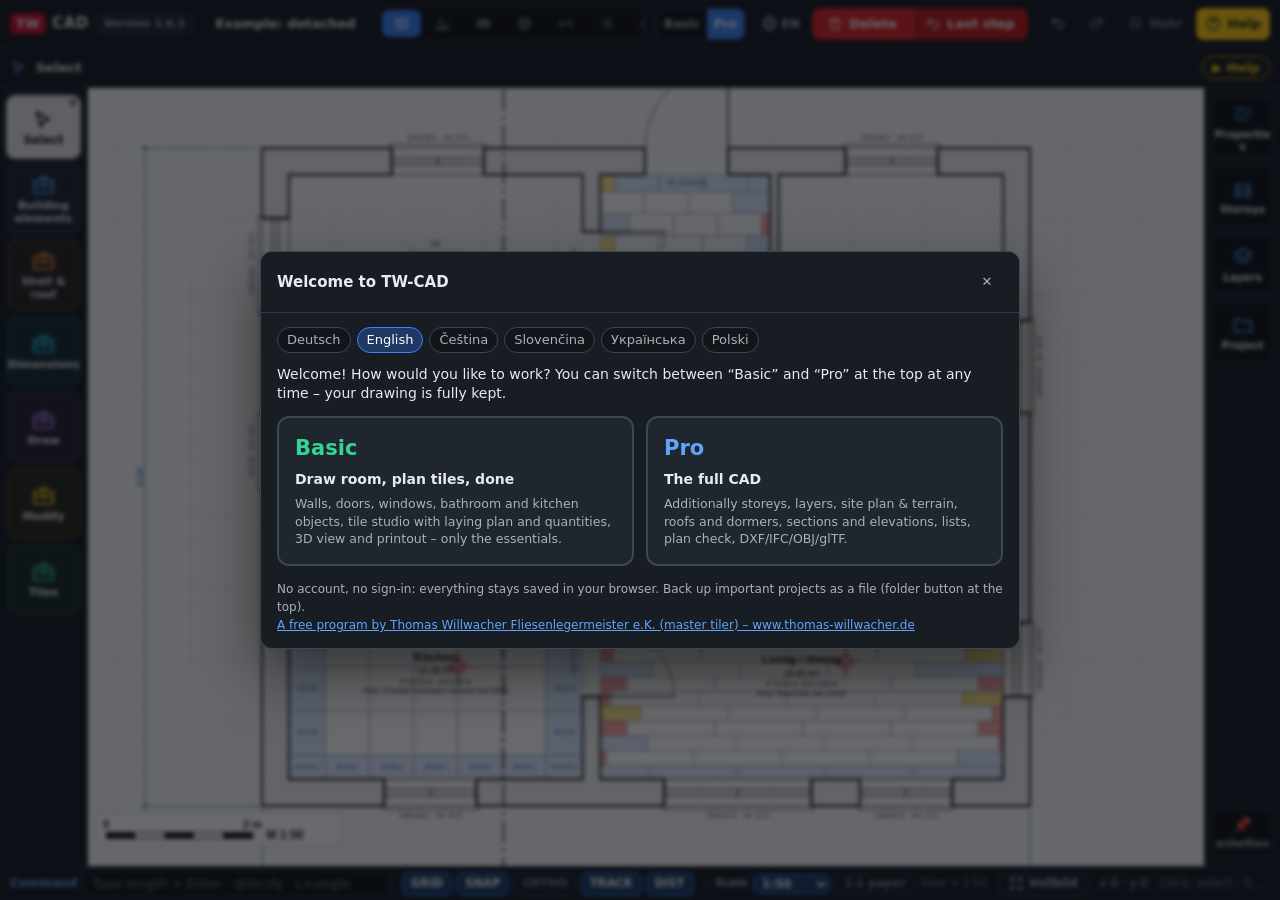
<file: index.html>
<!doctype html>
<html lang="de">
<head>
<meta charset="utf-8">
<meta name="tw-version" content="1.6.1">
<script src="frei-config.js?v=20261123-0837"></script>
<meta name="viewport" content="width=device-width, initial-scale=1, maximum-scale=1">
<title>TW-CAD</title>
<link rel="manifest" href="manifest.webmanifest">
<meta name="theme-color" content="#12161b">
<link rel="apple-touch-icon" href="img/icon-192.png">
<meta name="apple-mobile-web-app-capable" content="yes">
<link rel="icon" href="data:image/svg+xml,%3Csvg xmlns='http://www.w3.org/2000/svg' viewBox='0 0 32 32'%3E%3Crect width='32' height='32' rx='6' fill='%23161a20'/%3E%3Cpath d='M7 25V7h18v18z' fill='none' stroke='%23e8eaed' stroke-width='3'/%3E%3Cpath d='M7 16h18M16 7v18' stroke='%23c8102e' stroke-width='2'/%3E%3C/svg%3E">
<link rel="stylesheet" href="css/cad.css?v=20261123-0837">
<script type="importmap">{ "imports": { "three": "./lib/three.module.min.js" } }</script>
<script src="lib/clipper.js"></script>
<script src="lib/delaunator.min.js"></script>
<script src="lib/jspdf.umd.min.js"></script>
<script src="lib/pdf.min.js"></script>
<script defer src="lib/tw-version.js?v=20261123-0837"></script>
</head>
<body>
<div id="app">
  <header id="top">
    <div class="brand"><span class="logo">TW</span><span class="brand-t">CAD</span><span class="brand-v" data-tw-version data-i18n="aus"></span></div>
    <input id="projName" class="proj" spellcheck="false" title="Projektname">
    <nav id="views" class="views"></nav>
    <div class="top-actions" id="topActions"></div>
  </header>
  <div id="optbar" class="optbar"></div>
  <div id="main">
    <aside id="toolbox" class="toolbox"></aside>
    <section id="stage">
      <canvas id="cv"></canvas>
      <div id="view3d" class="layer hidden"></div>
      <div id="viewTiles" class="layer hidden"></div>
      <div id="viewSection" class="layer hidden"></div>
      <div id="viewPrint" class="layer hidden"></div>
      <div id="viewListen" class="layer hidden"></div>
      <div id="hud" class="hud"></div>
      <div id="dynIn" class="dynin hidden"></div>
      <div id="toast" class="toast"></div>
      <div id="stageKnoepfe" class="stage-knoepfe"></div>
    </section>
    <aside id="side" class="side">
      <div class="side-leiste" id="sideLeiste" data-tw="side-leiste"></div>
      <div class="side-panel" id="sidePanel">
        <button id="sideKlapp" class="side-klapp" title="Eigenschaften einklappen – mehr Platz für die Zeichnung" aria-label="Eigenschaften einklappen">▶</button>
        <button id="sideAnheften" class="side-anheften" data-tw="side-anheften" title="Fest anheften – bleibt rechts offen">📌</button>
        <div class="side-tabs" id="sideTabs"></div>
        <div class="side-body" id="sideBody"></div>
      </div>
    </aside>
  </div>
  <footer id="status">
    <div class="cmd"><span class="cmd-l" id="cmdLabel">Befehl</span><input id="cmd" autocomplete="off" spellcheck="false" placeholder="Länge tippen + Enter · @dx;dy · L&lt;Winkel"></div>
    <div class="toggles" id="toggles"></div>
    <div class="coords" id="coords">x 0 · y 0</div>
    <div class="hint" id="hint"></div>
    <div class="zwei-knoepfe"><button id="vollbildBtn" title="Zeichnung im Vollbild (F11)">⛶ Vollbild</button><button id="zweiAus" title="Werkzeug-Fenster schließen – alles wieder in einem Fenster">⧉ Ein Fenster</button></div>
  </footer>
</div>
<div id="modal" class="modal hidden"><div class="modal-box" id="modalBox"></div></div>
<script type="module" src="js/app.js?v=20261123-0837"></script>
</body>
</html>
</file>
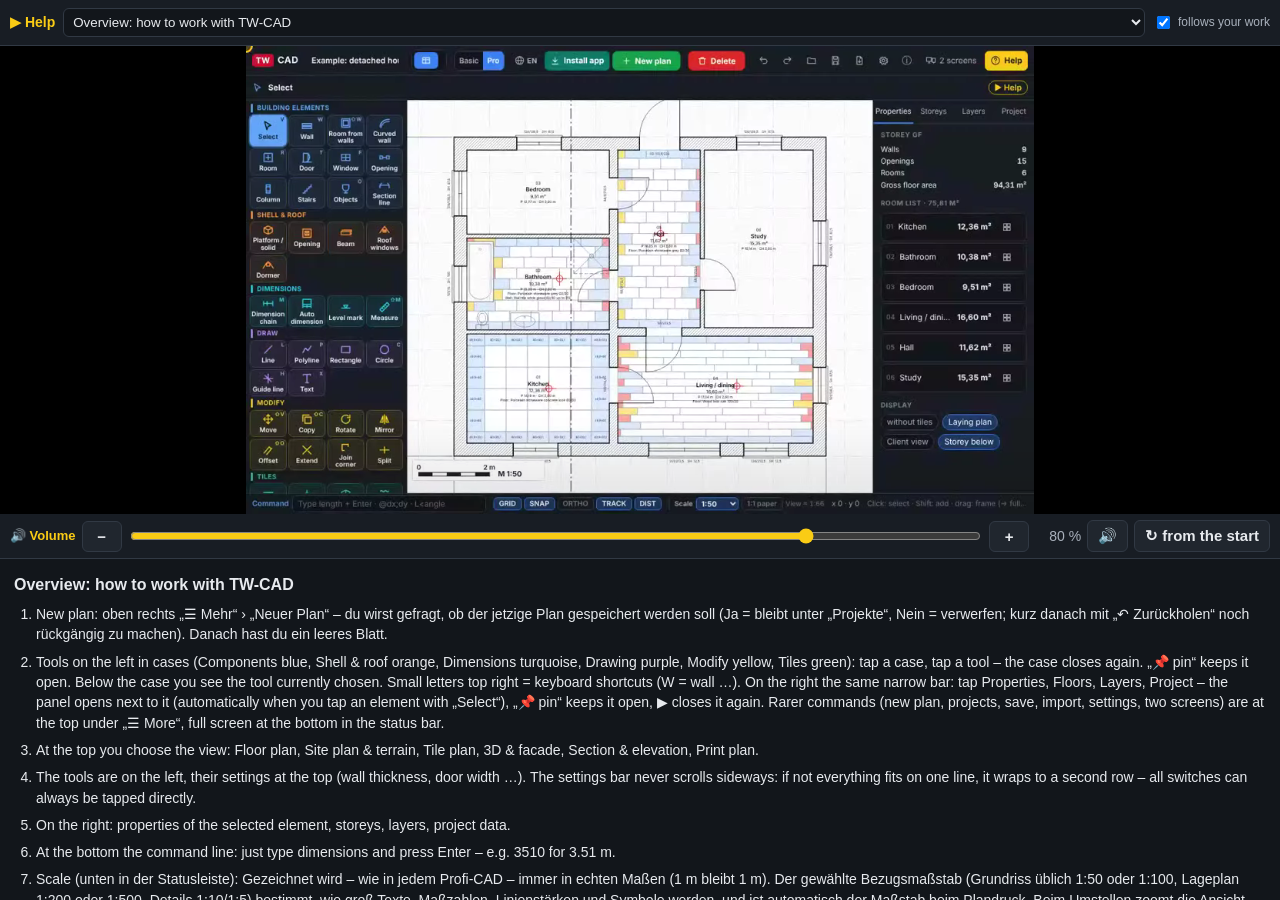
<file: hilfe.html>
<!doctype html>
<html lang="de">
<head>
<meta charset="utf-8"><meta name="viewport" content="width=device-width, initial-scale=1">
<script src="frei-config.js?v=20261123-0837"></script>
<title>TW-CAD Hilfe</title>
<style>
  :root { --bg:#12161b; --bg2:#181d24; --bg3:#20262e; --line:#313944; --tx:#e7eaee; --tx2:#a9b1bc; --gelb:#facc15; }
  * { box-sizing: border-box; } html, body { margin: 0; height: 100%; background: var(--bg); color: var(--tx); font: 14px/1.45 Inter, "Segoe UI", Arial, sans-serif; }
  body { display: grid; grid-template-rows: auto auto auto 1fr; grid-template-columns: minmax(0, 1fr); overflow-x: hidden; }
  header { display: flex; gap: 8px; align-items: center; padding: 8px 10px; background: var(--bg2); border-bottom: 1px solid var(--line); }
  header b { color: var(--gelb); } select { flex: 1; min-width: 0; width: 0; background: var(--bg); color: var(--tx); border: 1px solid var(--line); border-radius: 6px; padding: 5px; }
  label.f { font-size: 12px; color: var(--tx2); display: flex; gap: 5px; align-items: center; white-space: nowrap; }
  .vid { background: #000; display: flex; align-items: center; justify-content: center; position: relative; }
  video { width: 100%; max-height: 52vh; display: block; }
  .novid { color: var(--tx2); padding: 18px; text-align: center; font-size: 13px; }
  main { overflow: auto; padding: 10px 14px 20px; }
  h2 { font-size: 16px; margin: 4px 0 8px; }
  ol { padding-left: 22px; margin: 0; } li { margin: 0 0 7px; }
  .ton { display: flex; gap: 6px; align-items: center; padding: 6px 10px; background: var(--bg2); border-bottom: 1px solid var(--line); flex-wrap: wrap; }
  .ton .btn { min-width: 40px; font-size: 15px; font-weight: 700; padding: 6px 10px; }
  .ton .lbl { color: var(--gelb); font-weight: 700; font-size: 13px; white-space: nowrap; }
  .ton input[type=range] { flex: 1; min-width: 90px; height: 28px; accent-color: #facc15; cursor: pointer; }
  .ton .wert { min-width: 46px; text-align: right; color: var(--tx2); font-variant-numeric: tabular-nums; }
  .tonan { position: absolute; left: 50%; top: 50%; transform: translate(-50%, -50%); background: var(--gelb); color: #111; border: 0; border-radius: 999px; padding: 12px 20px; font: 700 16px Inter, Arial; cursor: pointer; box-shadow: 0 6px 24px rgba(0,0,0,.5); }
  .btn { background: var(--bg3); color: var(--tx); border: 1px solid var(--line); border-radius: 6px; padding: 5px 9px; cursor: pointer; }
</style>
</head>
<body>
<header><b>▶ Hilfe</b><select id="thema"></select><label class="f"><input type="checkbox" id="folgen" checked> folgt der Arbeit</label><button class="btn" id="hb" title="Handbuch (PDF)">Handbuch</button></header>
<div class="vid" id="vid"></div>
<div class="ton" id="ton"><span class="lbl">🔊 Lautstärke</span><button class="btn" id="leiser" title="leiser (Taste −)">−</button><input type="range" id="regler" min="0" max="100" step="5" title="Lautstärke – ziehen oder − / + drücken" aria-label="Lautstärke"><button class="btn" id="lauter" title="lauter (Taste +)">+</button><span class="wert" id="wert"></span><button class="btn" id="stumm" title="Ton aus/an (Taste M)">🔊</button><button class="btn" id="nochmal" title="Video von vorn">↻ von vorn</button></div>
<main><h2 id="titel"></h2><ol id="schritte"></ol></main>
<script type="module">
import { HILFE } from './js/help-data.js?v=20261123-0837';
import * as I18N from './js/i18n.js?v=20261123-0837';
const SPR = await I18N.laden(); I18N.beobachten(document);
const FREI_A = window.TW_FREI === true;
// Videos: eigene Aufnahme in der gewählten Sprache (videos-frei/<sprache>/), sonst die deutschen Videos
function videoQuellen(id) {
  const q = [];
  if (FREI_A || SPR !== 'de') q.push(`hilfe/videos-frei/${SPR}/${id}.webm`);
  if (FREI_A && SPR !== 'de') q.push(`hilfe/videos-frei/de/${id}.webm`);
  q.push(`hilfe/videos/${id}.webm`);
  return q;
}
const q = new URLSearchParams(location.search);
const sel = document.getElementById('thema');
for (const t of HILFE) sel.append(new Option(I18N.tr(t.titel), t.id));
let aktuell = null;
function zeige(id) {
  const t = HILFE.find(x => x.id === id) || HILFE[0]; if (aktuell === t.id) return; aktuell = t.id; sel.value = t.id;
  document.getElementById('titel').textContent = I18N.tr(t.titel);
  const ol = document.getElementById('schritte'); ol.innerHTML = ''; for (const s of t.schritte) { const li = document.createElement('li'); li.textContent = I18N.tr(s); ol.append(li); }
  const v = document.getElementById('vid'); v.innerHTML = '';
  const video = document.createElement('video'); video.controls = true; video.playsInline = true; video.preload = 'auto';
  const quellen = videoQuellen(t.id); let qi = 0; const VV = '?v=20261027-1';
  video.src = quellen[qi] + VV;
  video.onerror = () => { qi++; if (qi < quellen.length) { video.src = quellen[qi] + VV; abspielen(); return; } v.innerHTML = '<div class="novid">' + I18N.tr('Für diesen Schritt gibt es noch kein Video – die Kurzanleitung steht unten.') + '</div>'; };
  video.onvolumechange = () => { if (performance.now() < (video._ign || 0)) { anzeigen(); return; } if (Math.abs(video.volume - ton.vol) > 0.001 || video.muted !== ton.stumm) { ton.vol = video.volume; ton.stumm = video.muted; merken(); } anzeigen(); };
  v.append(video); aktVideo = video; tonSetzen(); abspielen();
}
// ───── Ton: Lautstärke +/−, stumm, Autoplay mit Ton (sonst Knopf „Ton an“) ─────
let aktVideo = null; const ton = { vol: 0.8, stumm: false };
try { const o = JSON.parse(localStorage.getItem('twcad_hilfe_ton') || 'null'); if (o) Object.assign(ton, o); } catch (e) {}
function merken() { try { localStorage.setItem('twcad_hilfe_ton', JSON.stringify(ton)); } catch (e) {} }
function anzeigen() { const rg = document.getElementById('regler'); if (document.activeElement !== rg) rg.value = ton.stumm ? 0 : Math.round(ton.vol * 100); document.getElementById('wert').textContent = ton.stumm ? 'stumm' : Math.round(ton.vol * 100) + ' %'; document.getElementById('stumm').textContent = ton.stumm || ton.vol === 0 ? '🔇' : '🔊'; }
function tonSetzen() { if (aktVideo) { aktVideo._ign = performance.now() + 400; aktVideo.volume = ton.vol; aktVideo.muted = ton.stumm; } anzeigen(); }
function tonAnKnopf(zeigen) { const v = document.getElementById('vid'); let b = v.querySelector('.tonan'); if (!zeigen) { b && b.remove(); return; } if (b) return; b = document.createElement('button'); b.className = 'tonan'; b.textContent = '🔊 Ton einschalten'; b.onclick = (e) => { e.stopPropagation(); ton.stumm = false; merken(); tonSetzen(); aktVideo && aktVideo.play(); b.remove(); }; v.append(b); }
async function abspielen() { const vd = aktVideo; if (!vd) return; try { await vd.play(); tonAnKnopf(false); } catch (e) { if (!vd.muted) { vd._ign = performance.now() + 400; vd.muted = true; try { await vd.play(); } catch (e2) {} tonAnKnopf(!ton.stumm); } } }
function lautstaerke(d) { ton.stumm = false; ton.vol = Math.max(0, Math.min(1, Math.round((ton.vol + d) * 20) / 20)); merken(); tonSetzen(); tonAnKnopf(false); }
document.getElementById('regler').oninput = (e) => { ton.vol = +e.target.value / 100; ton.stumm = ton.vol === 0; merken(); tonSetzen(); tonAnKnopf(false); };
document.getElementById('leiser').onclick = () => lautstaerke(-0.1);
document.getElementById('lauter').onclick = () => lautstaerke(+0.1);
document.getElementById('stumm').onclick = () => { ton.stumm = !ton.stumm; merken(); tonSetzen(); tonAnKnopf(false); };
document.getElementById('nochmal').onclick = () => { if (aktVideo) { aktVideo.currentTime = 0; abspielen(); } };
document.addEventListener('keydown', (e) => { if (e.target.tagName === 'SELECT' || e.target.type === 'range') return; if (e.key === '+' ) lautstaerke(+0.1); else if (e.key === '-') lautstaerke(-0.1); else if (e.key.toLowerCase() === 'm') document.getElementById('stumm').click(); });
document.addEventListener('pointerdown', () => { if (aktVideo && aktVideo.muted && !ton.stumm) { aktVideo._ign = performance.now() + 400; aktVideo.muted = false; tonAnKnopf(false); } }, { once: true });
anzeigen();
sel.onchange = () => zeige(sel.value);
if (window.TW_FREI === true) document.getElementById('hb').style.display = 'none'; // Handbuch beschreibt KI/Drive – in der öffentlichen Fassung (noch) nicht dabei
document.getElementById('hb').onclick = () => window.open('hilfe/TW-CAD-Handbuch.pdf', '_blank');
let kanal; try { kanal = new BroadcastChannel('tw-cad-hilfe'); kanal.onmessage = (e) => { if (e.data && e.data.kontext && (document.getElementById('folgen').checked || e.data.zeigen)) zeige(e.data.kontext); }; } catch (e) {}
window.addEventListener('message', (e) => { if (e.origin === location.origin && e.data && e.data.kontext && document.getElementById('folgen').checked) zeige(e.data.kontext); });
zeige(q.get('thema') || 'start');
</script>
</body>
</html>
</file>
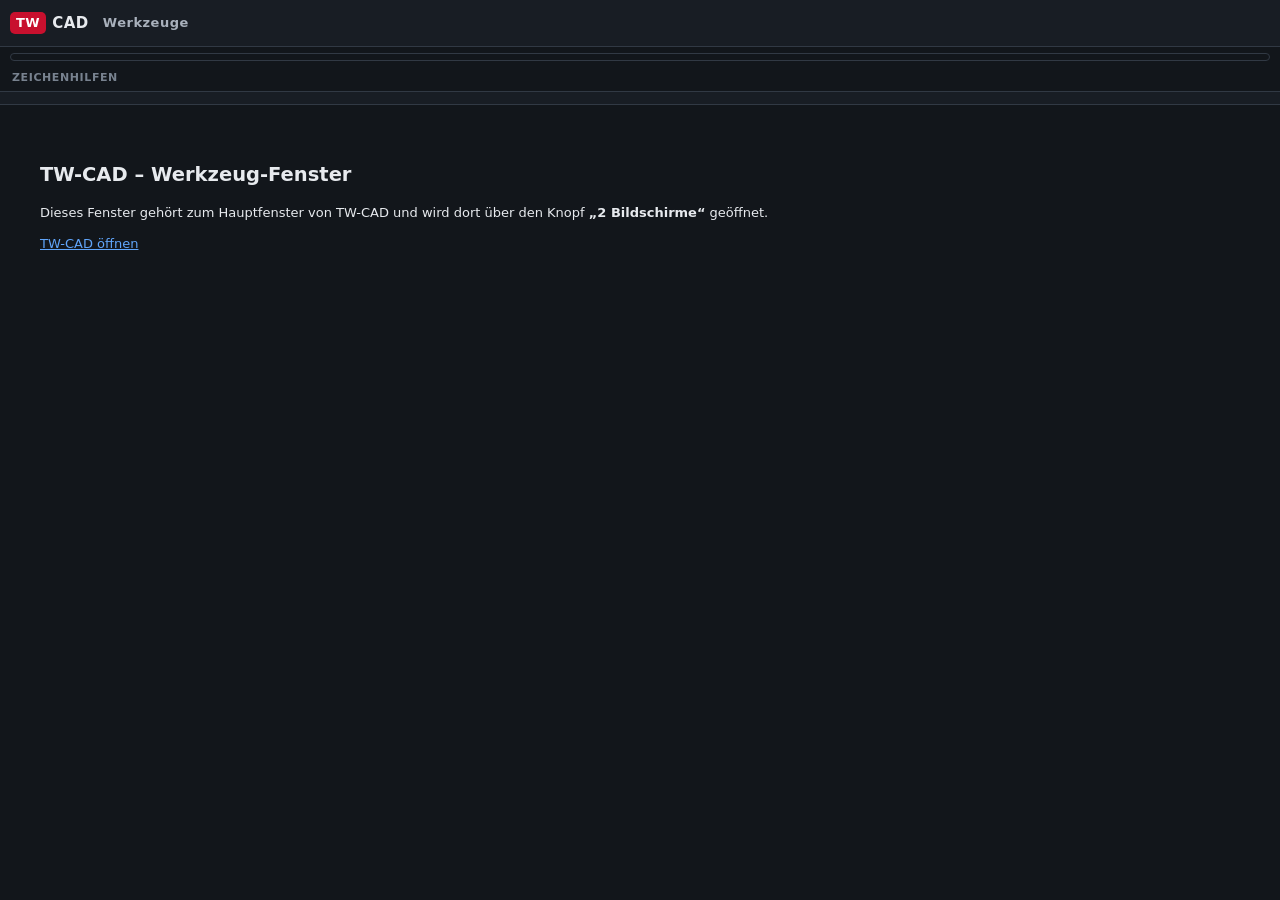
<file: werkzeuge.html>
<!doctype html>
<html lang="de">
<head>
<meta charset="utf-8">
<script src="frei-config.js?v=20261123-0837"></script>
<meta name="viewport" content="width=device-width, initial-scale=1">
<title>TW-CAD – Werkzeuge</title>
<link rel="icon" href="data:image/svg+xml,%3Csvg xmlns='http://www.w3.org/2000/svg' viewBox='0 0 32 32'%3E%3Crect width='32' height='32' rx='6' fill='%23161a20'/%3E%3Cpath d='M7 25V7h18v18z' fill='none' stroke='%23e8eaed' stroke-width='3'/%3E%3Cpath d='M7 16h18M16 7v18' stroke='%23c8102e' stroke-width='2'/%3E%3C/svg%3E">
<link rel="stylesheet" href="css/cad.css?v=20261123-0837">
</head>
<body class="wz">
<!-- TW-CAD Werkzeug-Fenster (Zwei-Bildschirm-Modus): wird vom Hauptfenster gefüllt und gesteuert -->
<header class="wz-kopf">
  <div class="brand"><span class="logo">TW</span><span class="brand-t">CAD</span><span class="wz-t">Werkzeuge</span></div>
  <input id="projName" class="proj" spellcheck="false" title="Projektname">
  <div class="top-actions" id="topActions"></div>
</header>
<nav id="views" class="views wz-views"></nav>
<div class="wz-leiste"><span class="wz-l">Zeichenhilfen</span><div class="toggles" id="toggles"></div></div>
<div id="optbar" class="optbar"></div>
<div class="wz-main">
  <aside id="toolbox" class="toolbox"></aside>
  <aside id="side" class="side">
    <div class="side-tabs" id="sideTabs"></div>
    <div class="side-body" id="sideBody"></div>
  </aside>
</div>
<div id="wzFehlt" class="wz-fehlt hidden">
  <h2>TW-CAD – Werkzeug-Fenster</h2>
  <p>Dieses Fenster gehört zum Hauptfenster von TW-CAD und wird dort über den Knopf <b>„2 Bildschirme“</b> geöffnet.</p>
  <p><a href="./">TW-CAD öffnen</a></p>
</div>
<script>
(function () {
  var o = null; try { o = window.opener && window.opener.TWCAD ? window.opener : null; } catch (e) { o = null; }
  if (!o) { document.querySelector('.wz-main').classList.add('hidden'); document.getElementById('wzFehlt').classList.remove('hidden'); return; }
  o.TWCAD.werkzeugFensterBereit(window);
  // Tastatur an das Hauptfenster weiterreichen (Kürzel, Maße tippen, Enter, Esc, Strg+Z …)
  window.addEventListener('keydown', function (e) { try { o.TWCAD.handleKey(e, true); } catch (x) { } });
  window.addEventListener('keyup', function (e) { try { if (e.key === ' ') o.TWCAD.spaceDown = false; } catch (x) { } });
  window.addEventListener('pagehide', function () { try { o.TWCAD.werkzeugFensterZu(window); } catch (x) { } });
})();
</script>
</body>
</html>
</file>
<file: css/cad.css>
/* TW-CAD – Oberfläche */
:root {
  --bg: #12161b; --bg2: #181d24; --bg3: #20262e; --bg4: #2a313b; --line: #313944; --line2: #3d4653;
  --tx: #e7eaee; --tx2: #a9b1bc; --tx3: #78828f;
  --acc: #3b82f6; --acc2: #60a5fa; --red: #c8102e; --ok: #16a34a; --warn: #f59e0b; --bad: #ef4444; --help: #facc15;
  --paper: #fbfbf9; --r: 8px; --font: Inter, "Segoe UI", system-ui, -apple-system, Roboto, Arial, sans-serif;
}
* { box-sizing: border-box; }
html, body { margin: 0; height: 100%; background: var(--bg); color: var(--tx); font: 13px/1.35 var(--font); overflow: hidden; -webkit-font-smoothing: antialiased; }
button, input, select, textarea { font: inherit; color: inherit; }
#app { display: grid; grid-template-rows: 48px auto 1fr 34px; height: 100vh; }
.hidden { display: none !important; }

/* Kopfzeile */
#top { display: flex; align-items: center; gap: 12px; padding: 0 10px; background: var(--bg2); border-bottom: 1px solid var(--line); min-width: 0; }
.brand { display: flex; align-items: center; gap: 6px; font-weight: 700; letter-spacing: .5px; }
.logo { background: var(--red); color: #fff; border-radius: 5px; padding: 2px 6px; font-size: 13px; }
.brand-t { color: var(--tx); font-size: 15px; }
.proj { background: transparent; border: 1px solid transparent; border-radius: 6px; padding: 5px 8px; width: 210px; color: var(--tx); font-weight: 600; }
.proj:hover, .proj:focus { border-color: var(--line2); background: var(--bg3); outline: none; }
.views { display: flex; gap: 2px; background: var(--bg); padding: 3px; border-radius: 9px; border: 1px solid var(--line); overflow-x: auto; scrollbar-width: none; }
.views button { border: 0; background: transparent; color: var(--tx2); padding: 6px 12px; border-radius: 7px; cursor: pointer; white-space: nowrap; display: flex; gap: 6px; align-items: center; }
.views button:hover { color: var(--tx); background: var(--bg3); }
.views button.on { background: var(--acc); color: #fff; }
.views svg { width: 15px; height: 15px; }
.top-actions { margin-left: auto; display: flex; gap: 4px; align-items: center; }
.ib { border: 1px solid transparent; background: transparent; color: var(--tx2); height: 32px; min-width: 32px; padding: 0 8px; border-radius: 7px; cursor: pointer; display: inline-flex; align-items: center; justify-content: center; gap: 6px; touch-action: manipulation; }
.ib:hover { background: var(--bg3); color: var(--tx); border-color: var(--line); }
.ib svg { width: 17px; height: 17px; }
.ib.help { background: var(--help); color: #1a1a1a; font-weight: 700; border-color: #eab308; }
.ib.help:hover { background: #fde047; color: #000; }
.ib.ki { color: #c4b5fd; }
.ib.primary { background: var(--acc); color: #fff; }
.ib.primary:hover { background: var(--acc2); color: #fff; }

/* Werkzeug-Optionen */
.optbar { display: flex; align-items: center; gap: 10px; min-height: 40px; padding: 4px 10px; background: var(--bg2); border-bottom: 1px solid var(--line); overflow-x: auto; scrollbar-width: thin; }
.optbar .tname { font-weight: 700; color: var(--tx); display: flex; align-items: center; gap: 8px; white-space: nowrap; }
.optbar .tname svg { width: 18px; height: 18px; color: var(--acc2); }
.optbar .sep { width: 1px; height: 22px; background: var(--line); }
.opt { display: flex; align-items: center; gap: 6px; color: var(--tx2); white-space: nowrap; }
.opt input[type=number], .opt input[type=text], .opt select { background: var(--bg); border: 1px solid var(--line2); border-radius: 6px; padding: 4px 6px; color: var(--tx); width: 82px; }
.opt select { width: auto; }
.seg { display: inline-flex; background: var(--bg); border: 1px solid var(--line2); border-radius: 7px; overflow: hidden; }
.seg button { border: 0; background: transparent; color: var(--tx2); padding: 4px 9px; cursor: pointer; }
.seg button.on { background: var(--acc); color: #fff; }
.chip { border: 1px solid var(--line2); background: var(--bg); color: var(--tx2); border-radius: 999px; padding: 3px 9px; cursor: pointer; }
.chip.on { border-color: var(--acc); color: #fff; background: #1e3a64; }
.helpmini { border: 1px solid #eab308; background: transparent; color: var(--help); border-radius: 999px; padding: 2px 9px; cursor: pointer; font-weight: 600; margin-left: auto; white-space: nowrap; }
.helpmini:hover { background: var(--help); color: #111; }

#app.no2d { grid-template-rows: 48px 1fr 34px; }
#app.no2d #main { grid-template-columns: 1fr 340px; }
#main { display: grid; grid-template-columns: 76px 1fr 312px; min-height: 0; }
/* Werkzeugkasten */
.toolbox { background: var(--bg2); border-right: 1px solid var(--line); overflow-y: auto; padding: 6px 5px 20px; scrollbar-width: thin; }
.tgroup { margin-bottom: 8px; }
.tgroup h6 { margin: 8px 2px 4px; font-size: 9.5px; letter-spacing: .6px; text-transform: uppercase; color: var(--tx3); font-weight: 700; text-align: center; }
.tool { width: 100%; border: 1px solid transparent; background: transparent; color: var(--tx2); border-radius: 8px; padding: 6px 2px 4px; cursor: pointer; display: flex; flex-direction: column; align-items: center; gap: 2px; font-size: 10px; line-height: 1.1; touch-action: manipulation; }
.tool svg { width: 22px; height: 22px; }
.tool:hover { background: var(--bg3); color: var(--tx); }
.tool.on { background: #1e3a64; color: #fff; border-color: var(--acc); }
.tool span { max-width: 66px; text-align: center; }

/* Zeichenfläche */
#stage { position: relative; min-width: 0; min-height: 0; background: var(--paper); overflow: hidden; }
#cv { position: absolute; inset: 0; width: 100%; height: 100%; touch-action: none; cursor: crosshair; }
.layer { position: absolute; inset: 0; background: var(--bg); }
.hud { position: absolute; left: 10px; top: 10px; display: flex; flex-direction: column; gap: 6px; pointer-events: none; }
.hud .badge { pointer-events: auto; background: rgba(18,22,27,.86); color: var(--tx); border: 1px solid var(--line2); border-radius: 8px; padding: 5px 9px; font-size: 12px; backdrop-filter: blur(4px); }
.dynin { position: absolute; pointer-events: none; background: rgba(18,22,27,.92); color: #fff; border: 1px solid var(--acc); border-radius: 6px; padding: 3px 7px; font-size: 12px; white-space: nowrap; transform: translate(14px, 14px); font-variant-numeric: tabular-nums; }
.toast { position: absolute; left: 50%; bottom: 18px; transform: translateX(-50%) translateY(30px); background: rgba(18,22,27,.95); color: #fff; padding: 9px 14px; border-radius: 9px; border: 1px solid var(--line2); opacity: 0; transition: .25s; pointer-events: none; max-width: 80%; box-shadow: 0 8px 24px rgba(0,0,0,.3); }
.toast.show { opacity: 1; transform: translateX(-50%) translateY(0); }
.toast.err { border-color: var(--bad); }

/* Seitenleiste */
.side { background: var(--bg2); border-left: 1px solid var(--line); display: flex; flex-direction: column; min-height: 0; }
.side-tabs { display: flex; border-bottom: 1px solid var(--line); }
.side-tabs button { flex: 1; border: 0; background: transparent; color: var(--tx2); padding: 10px 4px; cursor: pointer; border-bottom: 2px solid transparent; font-size: 12px; }
.side-tabs button.on { color: var(--tx); border-bottom-color: var(--acc); }
.side-body { overflow-y: auto; padding: 10px 12px 40px; flex: 1; scrollbar-width: thin; }
.sec { margin-bottom: 14px; }
.sec h4 { margin: 0 0 8px; font-size: 11px; text-transform: uppercase; letter-spacing: .6px; color: var(--tx3); display: flex; align-items: center; gap: 6px; }
.row { display: grid; grid-template-columns: 112px 1fr; align-items: center; gap: 8px; margin-bottom: 6px; }
.row label { color: var(--tx2); font-size: 12px; }
.row input, .row select, .row textarea { width: 100%; background: var(--bg); border: 1px solid var(--line2); border-radius: 6px; padding: 5px 7px; color: var(--tx); min-width: 0; }
.row input[type=color] { padding: 1px; height: 28px; }
.row input[type=checkbox] { width: auto; }
.row .pair { display: flex; gap: 6px; }
.btn { border: 1px solid var(--line2); background: var(--bg3); color: var(--tx); border-radius: 7px; padding: 7px 10px; cursor: pointer; touch-action: manipulation; display: inline-flex; align-items: center; gap: 6px; justify-content: center; }
.btn:hover { background: var(--bg4); }
.btn.pri { background: var(--acc); border-color: var(--acc); color: #fff; }
.btn.pri:hover { background: var(--acc2); }
.btn.red { border-color: #7f1d1d; color: #fecaca; }
.btn.sm { padding: 4px 8px; font-size: 12px; }
.btn svg { width: 15px; height: 15px; }
.btns { display: flex; flex-wrap: wrap; gap: 6px; }
.list { display: flex; flex-direction: column; gap: 3px; }
.li { display: flex; align-items: center; gap: 8px; padding: 6px 8px; border-radius: 7px; background: var(--bg); border: 1px solid var(--line); cursor: pointer; }
.li:hover { border-color: var(--line2); }
.li.on { border-color: var(--acc); background: #172a46; }
.li .grow { flex: 1; min-width: 0; overflow: hidden; text-overflow: ellipsis; white-space: nowrap; }
.li .mut { color: var(--tx3); font-size: 11px; }
.li input[type=checkbox] { accent-color: var(--acc); }
.sw { width: 14px; height: 14px; border-radius: 4px; border: 1px solid rgba(255,255,255,.25); flex: none; }
.muted { color: var(--tx3); font-size: 12px; }
.kv { display: grid; grid-template-columns: 1fr auto; gap: 3px 10px; font-size: 12px; }
.kv b { font-weight: 600; text-align: right; font-variant-numeric: tabular-nums; }
.pill { display: inline-block; padding: 1px 7px; border-radius: 999px; font-size: 11px; background: var(--bg4); }
.pill.ok { background: #14532d; color: #bbf7d0; } .pill.warn { background: #78350f; color: #fde68a; } .pill.bad { background: #7f1d1d; color: #fecaca; }
.swatches { display: grid; grid-template-columns: repeat(auto-fill, minmax(42px, 1fr)); gap: 5px; }
.swatches .s { height: 42px; border-radius: 6px; border: 2px solid transparent; cursor: pointer; background-size: cover; }
.swatches .s.on { border-color: var(--acc2); }
.matcard { display: grid; grid-template-columns: 46px 1fr; gap: 8px; align-items: center; padding: 6px; border-radius: 8px; background: var(--bg); border: 1px solid var(--line); cursor: pointer; margin-bottom: 4px; }
.matcard.on { border-color: var(--acc); }
.matcard canvas, .matcard .thumb { width: 46px; height: 46px; border-radius: 6px; display: block; }
.matcard .t { font-weight: 600; font-size: 12px; } .matcard .m { color: var(--tx3); font-size: 11px; }

/* Fußzeile */
#status { display: flex; align-items: center; gap: 12px; padding: 0 10px; background: var(--bg2); border-top: 1px solid var(--line); min-width: 0; }
.cmd { display: flex; align-items: center; gap: 6px; min-width: 260px; flex: 0 1 380px; }
.cmd-l { color: var(--acc2); font-weight: 600; white-space: nowrap; font-size: 12px; }
.cmd input { flex: 1; background: var(--bg); border: 1px solid var(--line2); border-radius: 6px; padding: 4px 8px; min-width: 0; }
.cmd input:focus { outline: none; border-color: var(--acc); }
.toggles { display: flex; gap: 4px; }
.toggles button { border: 1px solid var(--line2); background: transparent; color: var(--tx3); border-radius: 6px; padding: 2px 8px; cursor: pointer; font-size: 11.5px; font-weight: 600; }
.toggles button.on { color: #fff; background: #1e3a64; border-color: var(--acc); }
.coords { color: var(--tx2); font-variant-numeric: tabular-nums; white-space: nowrap; font-size: 12px; }
.hint { color: var(--tx3); white-space: nowrap; overflow: hidden; text-overflow: ellipsis; min-width: 0; flex: 1; text-align: right; font-size: 12px; }

/* Dialoge */
.modal { position: fixed; inset: 0; background: rgba(5,8,12,.6); display: flex; align-items: center; justify-content: center; z-index: 50; backdrop-filter: blur(2px); }
.modal-box { background: var(--bg2); border: 1px solid var(--line2); border-radius: 12px; width: min(760px, 94vw); max-height: 88vh; overflow: auto; box-shadow: 0 24px 60px rgba(0,0,0,.5); }
.modal-head { display: flex; align-items: center; gap: 10px; padding: 14px 16px; border-bottom: 1px solid var(--line); position: sticky; top: 0; background: var(--bg2); z-index: 1; }
.modal-head h3 { margin: 0; font-size: 15px; flex: 1; }
.modal-body { padding: 14px 16px; }
.modal-foot { display: flex; gap: 8px; justify-content: flex-end; padding: 12px 16px; border-top: 1px solid var(--line); position: sticky; bottom: 0; background: var(--bg2); }
.grid2 { display: grid; grid-template-columns: 1fr 1fr; gap: 10px 16px; }
textarea.big { width: 100%; min-height: 120px; background: var(--bg); border: 1px solid var(--line2); border-radius: 8px; padding: 8px; color: var(--tx); }
.note { background: #1c2533; border: 1px solid #2c4366; border-radius: 8px; padding: 9px 11px; color: #c9d8ee; font-size: 12.5px; }
.note.warn { background: #2a2113; border-color: #6b4f16; color: #fde68a; }
.steps { counter-reset: s; padding-left: 0; list-style: none; }
.steps li { counter-increment: s; position: relative; padding: 6px 0 6px 34px; }
.steps li::before { content: counter(s); position: absolute; left: 0; top: 4px; width: 24px; height: 24px; border-radius: 50%; background: var(--acc); color: #fff; display: flex; align-items: center; justify-content: center; font-weight: 700; font-size: 12px; }
a { color: var(--acc2); }

/* Fliesenansicht */
.tiles-wrap { position: absolute; inset: 0; display: grid; grid-template-columns: 210px 1fr; background: var(--bg); }
.tiles-rooms { border-right: 1px solid var(--line); overflow-y: auto; padding: 10px; }
.tiles-main { position: relative; display: grid; grid-template-rows: auto 1fr; min-width: 0; }
.tiles-bar { display: flex; gap: 8px; align-items: center; padding: 8px 10px; border-bottom: 1px solid var(--line); background: var(--bg2); flex-wrap: wrap; }
.tiles-canvas { position: relative; background: var(--paper); min-height: 0; }
.tiles-canvas canvas { position: absolute; inset: 0; width: 100%; height: 100%; touch-action: none; }

/* 3D */
.v3-bar { position: absolute; left: 10px; top: 10px; display: flex; gap: 6px; flex-wrap: wrap; z-index: 2; }
.v3-bar .btn { background: rgba(24,29,36,.9); }
.v3-bar .btn.on { background: var(--acc); border-color: var(--acc); }
#view3d canvas { display: block; width: 100%; height: 100%; }

/* Hilfe schwebend */
.helpfloat { position: fixed; right: 18px; bottom: 50px; width: 420px; height: 330px; z-index: 40; background: var(--bg2); border: 1px solid #eab308; border-radius: 12px; overflow: hidden; box-shadow: 0 20px 50px rgba(0,0,0,.5); display: flex; flex-direction: column; resize: both; }
.helpfloat .hd { display: flex; align-items: center; gap: 8px; padding: 6px 8px; background: #2a2410; cursor: move; color: var(--help); font-weight: 700; }
.helpfloat iframe { border: 0; flex: 1; width: 100%; background: var(--bg); }

@media (max-width: 1100px) { #main { grid-template-columns: 70px 1fr 270px; } .proj { width: 140px; } }
@media (max-width: 1450px) { #top .views button span { display: none; } }
@media (max-width: 760px) { #main { grid-template-columns: 62px 1fr; } .side { position: absolute; right: 0; top: 88px; bottom: 34px; width: 290px; z-index: 30; transform: translateX(100%); transition: .2s; } .side.open { transform: none; } .hint { display: none; } .cmd { min-width: 160px; } }
/* Abstandsmaße-Knopf in der Werkzeugleiste */
.abbtn { display: inline-flex; align-items: center; gap: 6px; border: 1px solid #475569; background: transparent; color: inherit; border-radius: 6px; padding: 3px 10px; cursor: pointer; font-weight: 600; white-space: nowrap; }
.abbtn svg { width: 16px; height: 16px; }
.abbtn.on { background: #ea580c; border-color: #ea580c; color: #fff; }
.abbtn:hover { border-color: #ea580c; }
.abhelp { width: 22px; height: 22px; border-radius: 50%; border: 1px solid #eab308; background: transparent; color: var(--help); font-weight: 700; cursor: pointer; padding: 0; margin-left: -4px; }
.abhelp:hover { background: var(--help); color: #111; }

/* ───────── Planauswahl aus der Baustelle ───────── */
.pw-ov { position: fixed; inset: 0; z-index: 2000; background: var(--bg); color: var(--tx); display: flex; flex-direction: column; font-family: var(--font); }
.pw-kopf { display: flex; align-items: center; gap: 10px; padding: 10px 14px; border-bottom: 1px solid var(--line); background: var(--bg2); flex-wrap: wrap; }
.pw-kopf h2 { margin: 0; font-size: 17px; font-weight: 700; flex: 1; min-width: 180px; }
.pw-kopf .tt { flex: 1; min-width: 160px; font-weight: 600; overflow: hidden; text-overflow: ellipsis; white-space: nowrap; }
.pw-k { height: 38px; padding: 0 14px; border-radius: 8px; border: 1px solid var(--line2); background: var(--bg3); color: var(--tx); font: 600 13.5px var(--font); cursor: pointer; white-space: nowrap; }
.pw-k:hover { border-color: var(--acc2); }
.pw-k.blau { background: var(--acc); border-color: var(--acc); color: #fff; }
.pw-k.gruen { background: var(--ok); border-color: var(--ok); color: #fff; }
.pw-k:disabled { opacity: .6; cursor: wait; }
.pw-such { height: 38px; min-width: 200px; max-width: 380px; flex: 1; border-radius: 8px; border: 1px solid var(--line2); background: var(--bg3); color: var(--tx); padding: 0 12px; font: 14px var(--font); }
.pw-status { padding: 0 16px; font-size: 12.5px; color: var(--tx2); min-height: 18px; line-height: 18px; }
.pw-body { flex: 1; min-height: 0; overflow-y: auto; padding: 6px 16px 30px; }
.pw-leer { padding: 40px 10px; text-align: center; color: var(--tx2); }
.pw-klein { font-size: 12px; color: var(--tx3); }
.pw-zeile { display: flex; align-items: center; justify-content: space-between; gap: 10px; margin: 6px 0 10px; }
.pw-chk { display: flex; align-items: center; gap: 6px; font-size: 13px; color: var(--tx2); cursor: pointer; }
.pw-verbinden { max-width: 560px; margin: 20px auto; padding: 18px; border: 1px solid var(--line2); border-radius: 12px; background: var(--bg2); display: flex; flex-direction: column; gap: 10px; align-items: flex-start; }
.pw-bgrid { display: grid; grid-template-columns: repeat(auto-fill, minmax(260px, 1fr)); gap: 10px; }
.pw-bkarte { display: flex; align-items: center; gap: 10px; text-align: left; padding: 14px; border-radius: 10px; border: 1px solid var(--line2); background: var(--bg2); color: var(--tx); font: 600 14px var(--font); cursor: pointer; flex-wrap: wrap; }
.pw-bkarte:hover { border-color: var(--acc2); background: var(--bg3); }
.pw-bkarte.an { border-color: #f59e0b; }
.pw-bicon { font-size: 20px; } .pw-bname { flex: 1; min-width: 120px; }
.pw-gruppe { margin: 16px 0 8px; font-size: 13px; font-weight: 700; letter-spacing: .6px; text-transform: uppercase; color: var(--acc2); cursor: pointer; user-select: none; }
.pw-gruppe small { color: var(--tx3); font-weight: 400; text-transform: none; letter-spacing: 0; }
.pw-raster { display: grid; grid-template-columns: repeat(auto-fill, minmax(220px, 1fr)); gap: 12px; }
.pw-karte { position: relative; border: 1px solid var(--line2); border-radius: 12px; background: var(--bg2); overflow: hidden; display: flex; flex-direction: column; cursor: zoom-in; }
.pw-karte:hover { border-color: var(--acc2); box-shadow: 0 4px 16px rgba(0,0,0,.35); }
.pw-bild { height: 150px; background: #fff; display: flex; align-items: center; justify-content: center; overflow: hidden; }
.pw-bild img { width: 100%; height: 100%; object-fit: contain; }
.pw-laedt { color: #888; font-size: 12px; }
.pw-info { padding: 8px 10px 10px; font-size: 12.5px; display: flex; flex-direction: column; gap: 4px; flex: 1; }
.pw-info b { font-size: 13px; word-break: break-word; }
.pw-tags { display: flex; flex-wrap: wrap; gap: 4px; }
.pw-tag { font-size: 11px; padding: 1px 7px; border-radius: 9px; background: rgba(96,165,250,.15); color: #9fd0ff; }
.pw-tag.gs { background: rgba(46,204,113,.15); color: #8fe3b0; }
.pw-tag.ok { background: rgba(250,204,21,.14); color: #fde68a; }
.pw-auge { position: absolute; top: 8px; left: 8px; height: 32px; min-width: 32px; padding: 0 9px; border-radius: 16px; border: 0; background: rgba(0,0,0,.6); color: #fff; font-size: 15px; cursor: pointer; z-index: 2; }
.pw-nehmen { margin-top: auto; height: 32px; border-radius: 8px; border: 0; background: var(--ok); color: #fff; font: 700 12.5px var(--font); cursor: pointer; }
.pw-nehmen:hover { filter: brightness(1.1); }
.pw-bt { position: fixed; inset: 0; z-index: 2100; background: #1b232c; display: flex; flex-direction: column; }
.pw-fl { flex: 1; min-height: 0; position: relative; overflow: hidden; background: #3a434d; cursor: grab; touch-action: none; }
.pw-fl img { position: absolute; left: 0; top: 0; transform-origin: 0 0; user-select: none; box-shadow: 0 8px 30px rgba(0,0,0,.5); }
.pw-bt-lade { position: absolute; inset: 0; display: flex; align-items: center; justify-content: center; color: #fff; font-size: 15px; background: rgba(0,0,0,.25); }
.pw-fuss { display: flex; align-items: center; gap: 8px; padding: 8px 12px; background: var(--bg2); border-top: 1px solid var(--line); flex-wrap: wrap; }
.pw-sinfo { font-size: 13px; color: var(--tx2); }

/* ───────── Zwei-Bildschirm-Modus ───────── */
/* Hauptfenster: nur Zeichnung + schmale Statuszeile */
.zwei-knoepfe { display: none; gap: 6px; }
.zwei-knoepfe button { border: 1px solid var(--line2); background: var(--bg3); color: var(--tx); border-radius: 6px; padding: 3px 10px; cursor: pointer; font-size: 12px; font-weight: 600; white-space: nowrap; }
.zwei-knoepfe button:hover { border-color: var(--acc2); }
#app.zwei { grid-template-rows: 1fr 34px; }
#app.zwei #top, #app.zwei #optbar, #app.zwei #toolbox, #app.zwei #side { display: none !important; }
#app.zwei #main, #app.zwei.no2d #main { grid-template-columns: 1fr; }
#app.zwei .zwei-knoepfe { display: flex; }
#app.zwei .toggles { display: none; }
.ib.zwei-btn.on { background: #1e3a64; color: #fff; border-color: var(--acc); }
/* Werkzeug-Fenster */
body.wz { height: 100vh; overflow: hidden; display: grid; grid-template-rows: auto auto auto auto 1fr; background: var(--bg); }
.wz-kopf { display: flex; align-items: center; gap: 10px; padding: 8px 10px; background: var(--bg2); border-bottom: 1px solid var(--line); flex-wrap: wrap; }
.wz-kopf .proj { flex: 1; min-width: 140px; }
.wz-kopf .top-actions { margin-left: 0; flex-wrap: wrap; }
.wz-t { margin-left: 8px; color: var(--tx2); font-weight: 600; font-size: 13px; }
.wz-views { margin: 6px 10px; flex-wrap: wrap; overflow: visible; }
.wz-leiste { display: flex; align-items: center; gap: 10px; padding: 4px 12px 6px; border-bottom: 1px solid var(--line); flex-wrap: wrap; }
.wz-l { font-size: 11px; color: var(--tx3); text-transform: uppercase; letter-spacing: .6px; font-weight: 700; }
.wz-leiste .toggles { flex-wrap: wrap; }
.wz-leiste .toggles button { padding: 5px 12px; font-size: 12.5px; }
body.wz .optbar { flex-wrap: wrap; overflow: visible; min-height: 0; padding: 6px 10px; }
body.wz .optbar .helpmini { margin-left: 0; }
.wz-main { display: grid; grid-template-columns: minmax(250px, 40%) 1fr; min-height: 0; }
body.wz.no2d .wz-main { grid-template-columns: 1fr; }
body.wz .toolbox { padding: 8px 10px 30px; }
body.wz .tgroup { display: grid; grid-template-columns: repeat(auto-fill, minmax(84px, 1fr)); gap: 4px; margin-bottom: 10px; }
body.wz .tgroup h6 { grid-column: 1 / -1; text-align: left; margin: 6px 2px 2px; font-size: 10.5px; }
body.wz .tool { padding: 8px 4px 6px; border-color: var(--line); background: var(--bg2); }
body.wz .tool span { max-width: none; }
body.wz .side { border-left: 1px solid var(--line); }
@media (max-width: 700px) { .wz-main { grid-template-columns: 1fr; grid-template-rows: auto 1fr; } body.wz .toolbox { max-height: 42vh; border-right: 0; border-bottom: 1px solid var(--line); } }
.wz-fehlt { padding: 40px; color: var(--tx); } .wz-fehlt a { color: var(--acc2); }
body.wz .side { position: static !important; transform: none !important; width: auto !important; min-height: 0; }
body.wz .views button span { display: inline !important; }
body.wz .hint { display: none; }
.ib span { white-space: nowrap; }
.optinfo { font-size: 11.5px; color: var(--tx3); white-space: nowrap; }
/* ───────── Zentraler Löschen-Knopf ───────── */
.del-btn { display: inline-flex; align-items: center; gap: 6px; height: 32px; padding: 0 14px; border-radius: 8px; border: 1px solid #b91c1c; background: #dc2626; color: #fff; font: 700 13px var(--font); cursor: pointer; white-space: nowrap; margin-right: 8px; box-shadow: 0 1px 0 rgba(0,0,0,.25); touch-action: manipulation; }
.del-btn svg { width: 16px; height: 16px; }
.del-btn:hover { background: #ef4444; }
.del-btn.bereit { box-shadow: 0 0 0 3px rgba(239,68,68,.35); }
.del-btn.on { background: #7f1d1d; border-color: #fca5a5; animation: delpuls 1.2s ease-in-out infinite; }
@keyframes delpuls { 0%, 100% { box-shadow: 0 0 0 0 rgba(248,113,113,.6); } 50% { box-shadow: 0 0 0 5px rgba(248,113,113,0); } }
.stage-knoepfe { display: none; position: absolute; top: 10px; left: 10px; z-index: 20; gap: 6px; align-items: center; }
#app.zwei .stage-knoepfe { display: flex; }
.stage-k { height: 32px; width: 36px; border-radius: 8px; border: 1px solid var(--line2); background: rgba(24,29,36,.92); color: var(--tx); cursor: pointer; display: inline-flex; align-items: center; justify-content: center; }
.stage-k svg { width: 17px; height: 17px; }
.stage-knoepfe .del-btn { margin: 0; }
/* Plan-Übernahme groß, mit Raumauswahl */
.modal-box.wide { width: min(1500px, 97vw); max-height: 97vh; }
.modal-box.wide .imp-cv { height: calc(97vh - 420px); min-height: 360px; }
.imp-cv { height: 440px; }
.imp-selinfo { font-size: 12.5px; color: #fdba74; max-width: 640px; }
.imp-leiste .seg button { font-weight: 600; }

/* ───────── Fliesen-Studio ───────── */
.studio-btn { background: #15803d !important; border-color: #16a34a !important; color: #fff !important; font-weight: 700; }
.studio-btn:hover { background: #16a34a !important; }
.studio-btn.big { flex-direction: column; align-items: flex-start; padding: 10px 12px; font-size: 14px; }
.studio-btn.big small { font-weight: 400; opacity: .85; font-size: 11.5px; }
.studio-open .toast { position: fixed; z-index: 60; }
.fs-ov { position: fixed; inset: 0; z-index: 45; background: rgba(5,8,12,.72); display: flex; padding: 10px; backdrop-filter: blur(2px); }
.fs-box { flex: 1; display: flex; flex-direction: column; background: var(--bg2); border: 1px solid var(--line2); border-radius: 12px; overflow: hidden; box-shadow: 0 24px 60px rgba(0,0,0,.5); min-width: 0; }
.fs-kopf { display: flex; align-items: center; gap: 8px; padding: 8px 12px; border-bottom: 1px solid var(--line); background: var(--bg3); flex-wrap: wrap; }
.fs-titel { font-size: 16px; white-space: nowrap; }
.fs-raum { background: var(--bg); border: 1px solid var(--line2); border-radius: 7px; padding: 6px 8px; font-weight: 600; max-width: 260px; }
.fs-hinweis { flex: 1; color: var(--tx2); font-size: 12px; min-width: 200px; }
.fs-body { flex: 1; display: grid; grid-template-columns: 270px minmax(380px, 1fr) 390px; min-height: 0; }
.fs-links, .fs-rechts { overflow: auto; padding: 10px 12px; min-height: 0; }
.fs-links { border-right: 1px solid var(--line); }
.fs-rechts { border-left: 1px solid var(--line); }
.fs-mitte { display: flex; flex-direction: column; min-height: 0; min-width: 0; }
.fs-l { font-size: 11px; text-transform: uppercase; letter-spacing: .6px; color: var(--tx3); font-weight: 700; margin: 2px 0 8px; }
.fs-sub { font-size: 11.5px; color: var(--tx3); margin: 10px 0 5px; }
.fs-sub b { color: var(--tx); }
.fs-ziel { width: 100%; display: flex; gap: 9px; align-items: center; text-align: left; background: var(--bg3); border: 1px solid var(--line2); border-radius: 9px; padding: 7px 8px; margin-bottom: 6px; cursor: pointer; color: var(--tx); }
.fs-ziel:hover { background: var(--bg4); }
.fs-ziel.an { background: #1e3a64; border-color: var(--acc); box-shadow: 0 0 0 1px var(--acc) inset; }
.fs-ziel.ein { margin-left: 14px; width: calc(100% - 14px); padding: 5px 8px; }
.fs-ziel.aus .fs-zt b { color: var(--tx2); }
.fs-zt { display: flex; flex-direction: column; min-width: 0; flex: 1; }
.fs-zt small { color: var(--tx3); font-size: 11.5px; white-space: nowrap; overflow: hidden; text-overflow: ellipsis; }
.fs-ziel.an .fs-zt small { color: #bcd3f5; }
.fs-sw { flex: none; width: 40px; display: flex; justify-content: center; }
.fs-leer { width: 34px; height: 26px; border: 1px dashed var(--line2); border-radius: 5px; display: flex; align-items: center; justify-content: center; color: var(--tx3); }
.fs-swc { border-radius: 4px; display: block; flex: none; }
.fs-wandgrid { display: grid; grid-template-columns: repeat(auto-fill, minmax(64px, 1fr)); gap: 5px; margin: 0 0 8px 14px; }
.fs-wand { position: relative; display: flex; flex-direction: column; align-items: center; gap: 1px; background: var(--bg3); border: 1px solid var(--line2); border-radius: 8px; padding: 5px 3px; cursor: pointer; color: var(--tx); }
.fs-wand.an { border-color: var(--acc); background: #1e3a64; }
.fs-wand.aus { opacity: .55; }
.fs-wand small { color: var(--tx3); font-size: 10.5px; }
.fs-wand i { position: absolute; top: 2px; right: 4px; font-style: normal; font-size: 10px; color: var(--warn); }
.fs-wsw { width: 26px; height: 8px; border-radius: 2px; border: 1px solid var(--line2); }
.fs-vk { display: flex; gap: 8px; align-items: center; padding: 7px 10px; border-bottom: 1px solid var(--line); flex-wrap: wrap; }
.fs-legende { font-size: 11px; color: var(--tx2); display: flex; gap: 4px; align-items: center; margin-left: auto; flex-wrap: wrap; }
.fs-legende i { width: 12px; height: 12px; border: 1px solid #888; border-radius: 2px; display: inline-block; margin-left: 6px; }
.fs-vorschau { position: relative; flex: 0 0 44%; min-height: 220px; background: #fbfbf9; border-bottom: 1px solid var(--line); }
.fs-wahl { flex: 1; display: flex; flex-direction: column; min-height: 0; }
.fs-tabs { display: flex; gap: 4px; align-items: center; padding: 7px 10px 0; border-bottom: 1px solid var(--line); flex-wrap: wrap; }
.fs-tabs .fs-l { margin: 0 10px 6px 0; }
.fs-tab { border: 1px solid var(--line2); border-bottom: 0; background: var(--bg); color: var(--tx2); border-radius: 8px 8px 0 0; padding: 6px 11px; cursor: pointer; }
.fs-tab.an { background: var(--bg3); color: #fff; border-color: var(--acc); font-weight: 600; }
.fs-liste { flex: 1; overflow: auto; padding: 10px; min-height: 0; }
.fs-zeile { display: flex; gap: 6px; align-items: center; margin-bottom: 8px; }
.fs-zeile.wrap { flex-wrap: wrap; }
.fs-such { flex: 1; background: var(--bg); border: 1px solid var(--line2); border-radius: 7px; padding: 6px 9px; min-width: 120px; }
.fs-gruppe { font-size: 11px; text-transform: uppercase; color: var(--tx3); letter-spacing: .5px; margin: 10px 0 5px; }
.fs-karte { background: var(--bg3); border: 1px solid var(--line2); border-radius: 10px; margin-bottom: 7px; display: flex; flex-wrap: wrap; align-items: stretch; }
.fs-karte.an { border-color: #16a34a; box-shadow: 0 0 0 1px #16a34a inset; }
.fs-wahlknopf { flex: 1; display: flex; gap: 10px; align-items: center; background: transparent; border: 0; color: var(--tx); text-align: left; padding: 8px; cursor: pointer; min-width: 0; border-radius: 10px; }
.fs-wahlknopf:hover { background: var(--bg4); }
.fs-kt { flex: 1; min-width: 0; display: flex; flex-direction: column; gap: 2px; }
.fs-kt small { color: var(--tx2); font-size: 11.5px; }
.fs-nutz { color: #86efac !important; font-weight: 600; }
.fs-badge { display: inline-block; width: fit-content; font-size: 10.5px; padding: 0 6px; border-radius: 9px; background: var(--bg4); color: var(--tx2); margin-right: 4px; }
.fs-badge.b-boden { background: #1e3a64; color: #bfdbfe; } .fs-badge.b-wand { background: #3b2a5c; color: #ddd6fe; } .fs-badge.b-sockel { background: #4a3410; color: #fde68a; } .fs-badge.b-vorwand { background: #1f4a3a; color: #bbf7d0; } .fs-badge.b-dusche { background: #12465c; color: #a5f3fc; }
.fs-pfeil { font-size: 18px; color: var(--acc2); padding: 0 6px; }
.fs-karte.an .fs-pfeil { color: #4ade80; }
.fs-kbtn { display: flex; flex-direction: column; gap: 3px; padding: 6px; border-left: 1px solid var(--line); }
.fs-editor { width: 100%; border-top: 1px solid var(--line); padding: 10px; background: var(--bg2); border-radius: 0 0 10px 10px; }
.fs-eg { display: grid; grid-template-columns: repeat(auto-fill, minmax(150px, 1fr)); gap: 6px 10px; margin-bottom: 8px; }
.fs-feld { display: flex; flex-direction: column; gap: 2px; font-size: 11.5px; color: var(--tx2); }
.fs-feld input, .fs-feld select { background: var(--bg); border: 1px solid var(--line2); border-radius: 6px; padding: 5px 7px; color: var(--tx); min-width: 0; }
.fs-feld input[type=color] { padding: 1px; height: 29px; }
.fs-feld.chk { flex-direction: row; align-items: center; gap: 6px; }
.fs-kats { display: flex; flex-wrap: wrap; gap: 5px; }
.fs-kat { border: 1px solid var(--line2); background: var(--bg); color: var(--tx2); border-radius: 999px; padding: 5px 10px; cursor: pointer; }
.fs-kat.an { background: #1e3a64; border-color: var(--acc); color: #fff; font-weight: 600; }
.fs-farben { display: grid; grid-template-columns: repeat(auto-fill, minmax(62px, 1fr)); gap: 5px; }
.fs-farbe { display: flex; flex-direction: column; align-items: center; gap: 2px; background: transparent; border: 2px solid transparent; border-radius: 8px; padding: 3px; cursor: pointer; color: var(--tx2); }
.fs-farbe small { font-size: 10px; text-align: center; line-height: 1.1; }
.fs-farbe.an { border-color: var(--acc); background: #1e3a64; color: #fff; }
.fs-formate { display: grid; grid-template-columns: repeat(auto-fill, minmax(78px, 1fr)); gap: 6px; }
.fs-format { display: flex; flex-direction: column; align-items: center; gap: 3px; background: var(--bg3); border: 1px solid var(--line2); border-radius: 9px; padding: 6px 4px; cursor: pointer; color: var(--tx); }
.fs-format:hover { border-color: var(--acc); background: #1e3a64; }
.fs-fbox { height: 56px; display: flex; align-items: center; justify-content: center; }
.fs-fbox span { border: 1px solid #78909c; border-radius: 2px; display: block; }
.fs-gross { display: grid; grid-template-columns: repeat(auto-fill, minmax(220px, 1fr)); gap: 8px; margin-bottom: 10px; }
.fs-grossk { display: flex; flex-direction: column; gap: 4px; text-align: left; background: var(--bg3); border: 1px solid var(--line2); border-radius: 10px; padding: 12px; cursor: pointer; color: var(--tx); }
.fs-grossk:hover { border-color: var(--acc); }
.fs-grossk b { font-size: 14px; } .fs-grossk small { color: var(--tx2); }
.fs-akt { margin-bottom: 10px; }
.fs-aktf { display: flex; gap: 10px; align-items: center; background: var(--bg3); border: 1px solid var(--line2); border-radius: 10px; padding: 8px; margin-top: 8px; }
.fs-aktf div { display: flex; flex-direction: column; gap: 2px; min-width: 0; }
.fs-aktf small { color: var(--tx2); font-size: 11.5px; }
.fs-schalter { display: flex; gap: 8px; align-items: center; margin: 4px 0; cursor: pointer; font-weight: 600; }
.fs-schalter input { width: 17px; height: 17px; accent-color: #16a34a; }
.fs-sec { border: 1px solid var(--line); border-radius: 10px; margin-bottom: 8px; background: var(--bg); }
.fs-sec > summary { cursor: pointer; padding: 8px 10px; font-weight: 700; font-size: 12.5px; list-style: none; display: flex; align-items: center; gap: 6px; }
.fs-sec > summary::before { content: '▸'; color: var(--tx3); transition: transform .15s; }
.fs-sec[open] > summary::before { transform: rotate(90deg); }
.fs-sec > :not(summary) { margin: 0 10px 8px; }
.fs-zl { display: grid; grid-template-columns: 96px 1fr; gap: 6px; align-items: start; margin-bottom: 7px; }
.fs-zl > span { color: var(--tx2); font-size: 12px; padding-top: 4px; }
.fs-zl > div { display: flex; flex-wrap: wrap; gap: 5px; align-items: center; min-width: 0; }
.fs-zl input[type=number], .fs-zl input[type=text], .fs-zl select { background: var(--bg2); border: 1px solid var(--line2); border-radius: 6px; padding: 4px 6px; color: var(--tx); min-width: 0; }
.fs-zl input[type=text], .fs-zl select { flex: 1; }
.fs-chips { display: flex; flex-wrap: wrap; gap: 4px; }
.fs-chips .chip { font-size: 12px; }
.fs-ecken { display: grid; grid-template-columns: 1fr 1fr; gap: 4px; }
.fs-fein { display: flex; flex-wrap: wrap; gap: 3px; }
.fs-verbaende { display: grid; grid-template-columns: repeat(auto-fill, minmax(84px, 1fr)); gap: 5px; margin-bottom: 8px; }
.fs-verband { display: flex; flex-direction: column; align-items: center; gap: 3px; background: var(--bg3); border: 1px solid var(--line2); border-radius: 8px; padding: 5px 3px; cursor: pointer; color: var(--tx2); font-size: 11px; line-height: 1.15; text-align: center; }
.fs-verband.an { border-color: #16a34a; background: #14381f; color: #fff; font-weight: 600; }
.fs-vb { width: 76px; height: 46px; border-radius: 4px; }
.fs-fugen { display: flex; flex-wrap: wrap; gap: 4px; }
.fs-fugef { width: 24px; height: 24px; border-radius: 12px; border: 2px solid var(--line2); cursor: pointer; }
.fs-fugef.an { border-color: #16a34a; box-shadow: 0 0 0 2px #16a34a; }
.fs-ampel { border-radius: 8px; padding: 6px 9px; font-size: 12px; margin-top: 4px; }
.fs-ampel.ok { background: #14532d; color: #bbf7d0; } .fs-ampel.warn { background: #78350f; color: #fde68a; } .fs-ampel.bad { background: #7f1d1d; color: #fecaca; }
.fs-kvh { margin-top: 8px; padding-top: 6px; border-top: 1px solid var(--line); color: var(--tx) !important; font-weight: 700 !important; }
.fs-tab-mat { width: 100%; border-collapse: collapse; font-size: 12.5px; }
.fs-tab-mat th { text-align: left; border-bottom: 1px solid #444; padding: 5px; }
.fs-tab-mat td { padding: 5px; border-bottom: 1px solid var(--line); vertical-align: middle; }
.fs-tab-mat td .fs-swc { display: inline-block; vertical-align: middle; }
@media (max-width: 1200px) { .fs-body { grid-template-columns: 230px minmax(320px, 1fr) 340px; } .fs-hinweis { display: none; } }
@media (max-width: 960px) { .fs-body { grid-template-columns: 1fr; overflow: auto; } .fs-links, .fs-rechts { border: 0; overflow: visible; } .fs-mitte { min-height: 900px; } }
.studio-open .helpfloat { z-index: 55; }
.fs-liste select, .fs-liste input[type=number], .fs-liste input[type=text] { background: var(--bg); border: 1px solid var(--line2); border-radius: 6px; padding: 5px 7px; color: var(--tx); }
.fs-vorschau.gross { flex-basis: 74%; }
.schichten { display: flex; flex-direction: column; gap: 4px; margin: 4px 0 8px; }
.schicht { display: flex; gap: 4px; align-items: center; }
.schicht select { flex: 1; min-width: 0; background: var(--bg); border: 1px solid var(--line2); border-radius: 6px; padding: 3px 5px; color: var(--tx); }
.schicht input { background: var(--bg); border: 1px solid var(--line2); border-radius: 6px; padding: 3px 5px; color: var(--tx); }
.schicht .ib { height: 24px; min-width: 24px; padding: 0 4px; }
/* ───── Listen & Prüfung ───── */
.ls { display: flex; flex-direction: column; height: 100%; }
.ls-bar { display: flex; gap: 4px; padding: 8px 12px; border-bottom: 1px solid var(--line); background: var(--bg2); overflow-x: auto; scrollbar-width: none; }
.ls-tab { display: inline-flex; align-items: center; gap: 6px; background: transparent; border: 1px solid transparent; color: var(--tx2); padding: 6px 11px; border-radius: 8px; cursor: pointer; white-space: nowrap; font: inherit; }
.ls-tab svg { width: 16px; height: 16px; }
.ls-tab:hover { background: var(--bg3); color: var(--tx); }
.ls-tab.on { background: var(--acc); color: #fff; }
.ls-body { flex: 1; overflow: auto; padding: 16px 20px 40px; }
.ls-kopf { display: flex; justify-content: space-between; align-items: flex-start; gap: 16px; margin-bottom: 12px; flex-wrap: wrap; }
.ls-kopf h2 { margin: 0 0 3px; font-size: 18px; }
.ls-body h3 { margin: 20px 0 8px; font-size: 14px; color: var(--tx); }
.ls-body .btns { display: flex; gap: 6px; flex-wrap: wrap; }
.ls-body .btn svg { width: 15px; height: 15px; vertical-align: -3px; margin-right: 4px; }
.ls-karten { display: grid; grid-template-columns: repeat(auto-fill, minmax(165px, 1fr)); gap: 8px; margin-bottom: 14px; }
.ls-karte { background: var(--bg2); border: 1px solid var(--line); border-radius: 10px; padding: 9px 12px; }
.ls-karte .l { color: var(--tx2); font-size: 11.5px; }
.ls-karte .v { font-size: 19px; font-weight: 700; font-variant-numeric: tabular-nums; margin: 2px 0; }
.ls-scroll { overflow-x: auto; border: 1px solid var(--line); border-radius: 10px; }
.ls-tab-t { width: 100%; border-collapse: collapse; font-variant-numeric: tabular-nums; }
.ls-tab-t th { position: sticky; top: 0; background: var(--bg3); text-align: left; font-weight: 600; color: var(--tx2); font-size: 11.5px; padding: 7px 9px; border-bottom: 1px solid var(--line2); white-space: nowrap; }
.ls-tab-t td { padding: 6px 9px; border-bottom: 1px solid var(--line); vertical-align: middle; }
.ls-tab-t .r { text-align: right; }
.ls-tab-t tr.klick { cursor: pointer; }
.ls-tab-t tr.klick:hover td { background: var(--bg3); }
.ls-tab-t tfoot td { font-weight: 700; background: var(--bg2); border-top: 2px solid var(--line2); }
.ls-tab-t select { background: var(--bg); border: 1px solid var(--line2); color: var(--tx); border-radius: 6px; padding: 3px 5px; max-width: 210px; font: inherit; font-size: 12px; }
.ls-sel { display: flex; flex-direction: column; gap: 2px; }
.ls-sel .muted { font-size: 10.5px; }
.ls-einst { display: flex; gap: 18px; flex-wrap: wrap; margin-bottom: 10px; }
.ls-einst label { display: flex; align-items: center; gap: 8px; color: var(--tx2); }
.ls-einst .seg button { padding: 5px 10px; }
.ls-zaehler { display: flex; gap: 6px; align-items: center; flex-wrap: wrap; margin-bottom: 10px; }
.ls-z { border: 1px solid var(--line2); background: var(--bg2); color: var(--tx2); border-radius: 999px; padding: 4px 11px; cursor: pointer; font: inherit; }
.ls-z.on { border-color: var(--acc); color: #fff; background: #1e3a64; }
.ls-z.bad b { color: var(--bad); } .ls-z.warn b { color: var(--warn); } .ls-z.ok b { color: var(--ok); } .ls-z.info b { color: var(--acc2); }
.ls-pr { display: flex; flex-direction: column; gap: 6px; }
.ls-pr-i { display: flex; gap: 10px; align-items: flex-start; background: var(--bg2); border: 1px solid var(--line); border-left: 4px solid var(--line2); border-radius: 8px; padding: 8px 10px; }
.ls-pr-i.bad { border-left-color: var(--bad); } .ls-pr-i.warn { border-left-color: var(--warn); } .ls-pr-i.ok { border-left-color: var(--ok); } .ls-pr-i.info { border-left-color: var(--acc2); }
.ls-pr-i.klick { cursor: pointer; } .ls-pr-i.klick:hover { background: var(--bg3); }
.ls-pr-i .t { font-weight: 500; } .ls-pr-i .r { font-size: 11.5px; margin-top: 2px; }
.ls-pr-i svg { width: 16px; height: 16px; }
.ls-badge { font-size: 11px; font-weight: 700; border-radius: 6px; padding: 2px 7px; white-space: nowrap; }
.ls-badge.bad { background: rgba(239,68,68,.18); color: #fca5a5; } .ls-badge.warn { background: rgba(245,158,11,.18); color: #fcd34d; } .ls-badge.ok { background: rgba(22,163,74,.18); color: #86efac; } .ls-badge.info { background: rgba(96,165,250,.18); color: #93c5fd; }
.ls-ki { background: linear-gradient(180deg, rgba(124,58,237,.14), rgba(124,58,237,.05)); border: 1px solid rgba(124,58,237,.45); border-radius: 10px; padding: 10px 14px; margin-bottom: 12px; }
.ls-ki-k { display: flex; justify-content: space-between; align-items: center; }
.ls-ki-t p { margin: 6px 0; line-height: 1.5; }
.ls-form { display: grid; grid-template-columns: repeat(auto-fill, minmax(240px, 1fr)); gap: 10px 14px; margin-bottom: 8px; }
.ls-form label { display: flex; flex-direction: column; gap: 4px; color: var(--tx2); font-size: 12px; }
.ls-form input, .ls-form select, .ls-neu input { background: var(--bg); border: 1px solid var(--line2); border-radius: 6px; padding: 6px 8px; color: var(--tx); font: inherit; }
.ls-neu { display: flex; gap: 8px; align-items: center; margin-top: 10px; flex-wrap: wrap; }
.ls-neu > span { color: var(--tx2); }
.kvr { display: flex; justify-content: space-between; gap: 8px; padding: 3px 0; }
#sideBody .li svg { width: 16px; height: 16px; flex: none; margin-right: 6px; }
.dual { display: flex; flex-direction: column; gap: 2px; width: 100%; }
.dual input { width: 100%; }
/* ───── KI-Befehlsleiste ───── */
.ki-leiste { position: absolute; left: 50%; bottom: 16px; transform: translateX(-50%); width: min(820px, calc(100% - 32px)); background: rgba(18,22,27,.97); border: 1px solid rgba(124,58,237,.6); border-radius: 12px; box-shadow: 0 12px 40px rgba(0,0,0,.45); z-index: 40; padding: 8px; }
.ki-zeile { display: flex; gap: 8px; align-items: center; }
.ki-zeile input { flex: 1; background: var(--bg); border: 1px solid var(--line2); border-radius: 8px; padding: 9px 11px; color: var(--tx); font: inherit; font-size: 14px; min-width: 0; }
.ki-logo svg { width: 20px; height: 20px; color: #a78bfa; }
.ki-zeile .ib.on { background: #7c3aed; color: #fff; }
.ki-verlauf { max-height: 34vh; overflow: auto; display: flex; flex-direction: column; gap: 6px; margin-top: 6px; }
.ki-z { background: var(--bg2); border-radius: 8px; padding: 7px 10px; display: flex; flex-direction: column; gap: 4px; align-items: flex-start; }
.ki-du { font-weight: 600; } .ki-sie { color: var(--tx); } .ki-sie.warn { color: #fca5a5; }

/* ───── Werkzeugleiste 2026-10-26: breiter, farbig, ohne Scrollen ───── */
@media (min-width: 761px) {
  #main { grid-template-columns: 262px 1fr 262px; }
  #app.no2d #main { grid-template-columns: 1fr 300px; }
  .toolbox { padding: 4px 6px 10px; }
  .tgroup { display: grid; grid-template-columns: repeat(4, 1fr); gap: 3px; margin-bottom: 2px; }
  .tgroup h6 { grid-column: 1 / -1; text-align: left; margin: 4px 2px 1px; padding-left: 7px; border-left: 3px solid var(--gc); color: var(--gc); font-size: 10.5px; letter-spacing: .5px; line-height: 1.3; }
  .tool { position: relative; padding: 4px 1px 3px; gap: 2px; min-height: 50px; font-size: 10.5px; font-weight: 600; color: #eef1f5; background: color-mix(in srgb, var(--gc) 9%, transparent); border: 1px solid color-mix(in srgb, var(--gc) 28%, transparent); justify-content: center; }
  .tool svg { width: 23px; height: 23px; color: var(--gc); stroke-width: 2; flex: none; }
  .tool span { max-width: 58px; line-height: 1.1; }
  .tool:hover { background: color-mix(in srgb, var(--gc) 24%, transparent); border-color: var(--gc); color: #fff; }
  .tool.on { background: var(--gc); border-color: var(--gc); color: #111; box-shadow: 0 0 0 2px color-mix(in srgb, var(--gc) 45%, transparent); }
  .tool.on svg { color: #111; }
  .tool kbd { position: absolute; top: 1px; right: 3px; font: 700 8.5px var(--font); color: color-mix(in srgb, var(--gc) 80%, #fff); opacity: .9; }
  .tool.on kbd { color: #111; }
}
@media (min-width: 761px) and (max-width: 1250px) { #main { grid-template-columns: 200px 1fr 240px; } .tgroup { grid-template-columns: repeat(3, 1fr); } }
@media (min-width: 761px) and (max-height: 860px) { .tool { min-height: 44px; padding: 2px 1px; } .tool svg { width: 20px; height: 20px; } .tgroup h6 { margin-top: 2px; } }
body.wz .tgroup { --gc: var(--gc); }
.seg.chips button { padding: 4px 8px; font-weight: 700; font-variant-numeric: tabular-nums; }
.opt input.maszfeld { width: 56px; text-align: right; font-weight: 700; }
.opt select { max-width: 120px; }
.neu-btn { display: inline-flex; align-items: center; gap: 6px; height: 32px; padding: 0 14px; border-radius: 8px; border: 1px solid #15803d; background: #16a34a; color: #fff; font: 700 13px var(--font); cursor: pointer; white-space: nowrap; margin-right: 8px; box-shadow: 0 1px 0 rgba(0,0,0,.25); touch-action: manipulation; }
.neu-btn svg { width: 16px; height: 16px; } .neu-btn:hover { background: #22c55e; }
.stage-knoepfe .neu-btn { height: 36px; }
.wieder-toast { position: fixed; left: 50%; bottom: 60px; transform: translateX(-50%); z-index: 200; display: flex; gap: 12px; align-items: center; background: #111827; color: #fff; border: 1px solid var(--warn); border-radius: 10px; padding: 10px 14px; box-shadow: 0 8px 28px rgba(0,0,0,.45); }
.btn.rot { background: #b91c1c; border-color: #b91c1c; color: #fff; }
.ms-zone { display: inline-flex; align-items: center; gap: 5px; margin-left: 8px; padding-left: 8px; border-left: 1px solid var(--line2); }
.ms-l { font-size: 11px; font-weight: 700; color: var(--tx2); }
.ms-sel { background: #1e3a64; color: #fff; border: 1px solid var(--acc); border-radius: 6px; padding: 1px 4px; font: 700 12px var(--font); cursor: pointer; }
.ms-papier { border: 1px solid var(--line2); background: transparent; color: var(--tx2); border-radius: 6px; padding: 2px 7px; cursor: pointer; font-size: 11.5px; font-weight: 600; }
.ms-papier:hover { color: #fff; border-color: var(--acc); }
.ms-ansicht { font-size: 11px; color: var(--tx3); white-space: nowrap; font-variant-numeric: tabular-nums; }
/* Optionsleiste: nie seitlich scrollen – bricht in eine zweite (ggf. dritte) Reihe um */
.optbar { flex-wrap: wrap; overflow: visible; row-gap: 5px; column-gap: 10px; padding: 5px 10px; }
.optbar .opt { flex: 0 0 auto; }
.optbar .sep { align-self: center; }
@media (max-width: 1500px) { .optbar .hm-lang { display: none; } .optbar { column-gap: 8px; } .opt { gap: 5px; } }

/* ───── Bedienstufe Einstieg / Profi und öffentliche Fassung (TW_FREI) ───── */
body.einstieg [data-stufe="profi"] { display: none !important; }
body:not(.einstieg) [data-stufe="einstieg"] { display: none !important; }
.stufe-seg { display: inline-flex; flex: none; background: var(--bg); border: 1px solid var(--line2); border-radius: 8px; overflow: hidden; margin-right: 4px; }
.stufe-seg button { border: 0; background: transparent; color: var(--tx2); height: 30px; padding: 0 10px; cursor: pointer; font: 600 12.5px var(--font); }
.stufe-seg button:hover { color: var(--tx); background: var(--bg3); }
.stufe-seg button.on[data-stufe-wahl="einstieg"] { background: #0e7c6b; color: #fff; }
.stufe-seg button.on[data-stufe-wahl="profi"] { background: var(--acc); color: #fff; }
.ib.install-btn { background: #0e7c6b; color: #fff; border-color: #0b6457; font-weight: 700; }
.ib.install-btn:hover { background: #10967f; color: #fff; }
.ib.install-btn svg { width: 16px; height: 16px; }
.ib.info-btn { font-size: 16px; }
body.frei #top .brand:hover .brand-t { text-decoration: underline; }
body.frei .proj { width: 160px; }
@media (max-width: 1250px) { .ib.install-btn span { display: none; } }
/* im Einstieg: Werkzeugkasten ruhiger, Befehlszeile heißt „Maß“ */
body.einstieg .toolbox .tgroup h6 { opacity: .9; }
/* Hinweis „Neue Version“ */
.update-banner { position: fixed; left: 50%; bottom: 58px; transform: translateX(-50%); z-index: 120; display: flex; gap: 10px; align-items: center; background: var(--bg2); color: var(--tx); border: 1px solid var(--acc); border-radius: 10px; padding: 8px 8px 8px 14px; box-shadow: 0 10px 30px rgba(0,0,0,.45); max-width: calc(100vw - 24px); }
/* Startdialog / Info */
.start-intro { margin: 0 0 14px; font-size: 14px; color: var(--tx); }
.start-karten { display: grid; grid-template-columns: 1fr 1fr; gap: 12px; }
@media (max-width: 620px) { .start-karten { grid-template-columns: 1fr; } }
.start-karte { text-align: left; background: var(--bg3); border: 2px solid var(--line2); border-radius: 12px; padding: 16px; color: var(--tx); cursor: pointer; display: flex; flex-direction: column; gap: 6px; font: 13px/1.4 var(--font); }
.start-karte:hover, .start-karte:focus-visible { border-color: var(--acc); outline: none; background: var(--bg4); }
.start-karte b { font-size: 21px; }
.start-karte[data-wahl="einstieg"] b { color: #34d399; }
.start-karte[data-wahl="profi"] b { color: var(--acc2); }
.start-karte span { font-weight: 700; font-size: 14px; }
.start-karte small { color: var(--tx2); font-size: 12.5px; }
.start-fuss { margin-top: 14px; color: var(--tx2); font-size: 12px; line-height: 1.5; }
.start-fuss a, .info-tw a, .werbung a { color: var(--acc2); }
.info-kopf { display: flex; gap: 8px; align-items: center; font-size: 15px; margin-bottom: 6px; }
.info-tw ul { padding-left: 20px; } .info-tw li { margin-bottom: 4px; }
@media (max-width: 1450px) { .stufe-seg button { padding: 0 7px; font-size: 12px; } }
/* öffentliche Fassung / Einstieg auf Tablet & kleinem Laptop: Ansichten bleiben sichtbar */
@media (max-width: 1250px) {
  #topActions .neu-btn span, #topActions .del-btn span, #topActions .zwei-btn span { display: none; }
  #topActions .neu-btn, #topActions .del-btn { padding: 0 9px; }
  .proj, body.frei .proj { width: 120px; }
  #top { gap: 8px; }
}
/* Seitenleisten-Reiter: lange Wörter (Eigenschaften, Właściwości …) trennen statt überlaufen */
.side-tabs button { min-width: 0; hyphens: auto; overflow-wrap: anywhere; padding: 10px 3px; }
@media (max-width: 1000px) { body.frei .brand-t, body.einstieg .brand-t { display: none; } body.frei .proj, body.einstieg .proj { width: 96px; } }
/* ───── Sprachwahl ───── */
.ib.sprach-btn { gap: 4px; padding: 0 7px; } .ib.sprach-btn svg { width: 17px; height: 17px; }
.sprach-code { font: 700 11.5px var(--font); letter-spacing: .5px; }
.sprach-menue { position: fixed; z-index: 200; background: var(--bg2); border: 1px solid var(--line2); border-radius: 10px; padding: 5px; box-shadow: 0 12px 30px rgba(0,0,0,.45); display: flex; flex-direction: column; min-width: 180px; }
.sprach-menue button { display: flex; justify-content: space-between; gap: 14px; align-items: center; background: transparent; border: 0; color: var(--tx); padding: 8px 10px; border-radius: 7px; cursor: pointer; font: 14px var(--font); text-align: left; }
.sprach-menue button:hover { background: var(--bg3); } .sprach-menue button.on { background: var(--acc); color: #fff; }
.sprach-menue .sm-code { font-size: 11px; opacity: .7; }
.start-sprache { display: flex; flex-wrap: wrap; gap: 6px; margin: 0 0 12px; }
/* lange Wörter (Polnisch, Ukrainisch …) sauber umbrechen */
html:not([lang=de]) :is(.tool span, .tgroup h6, .side-tabs button, .fs-tab, .ls-tab span, .modal-head h3, .opt) { hyphens: auto; overflow-wrap: break-word; }

/* ───── Maß-Leiste für Wände (03.11.2026) ───── */
.masz-leiste { position: absolute; top: 10px; left: 10px; right: 10px; margin: 0 auto; width: fit-content; z-index: 25; display: flex; flex-wrap: wrap; align-items: center; justify-content: center; gap: 6px 10px; padding: 6px 8px; background: rgba(24,29,36,.94); border: 1px solid var(--line2); border-radius: 12px; box-shadow: 0 6px 22px rgba(0,0,0,.28); color: var(--tx); backdrop-filter: blur(4px); touch-action: manipulation; }
.masz-leiste.zu { padding: 3px; }
.masz-leiste .ml-g { display: flex; align-items: center; gap: 6px; }
.masz-leiste .ml-t { color: var(--tx2); font-size: 11.5px; white-space: nowrap; }
.masz-leiste .ml-wert { min-height: 36px; min-width: 92px; padding: 0 10px; border-radius: 8px; border: 1px solid var(--line2); background: var(--bg); color: var(--tx2); font: 600 14px var(--font); font-variant-numeric: tabular-nums; cursor: pointer; display: inline-flex; align-items: center; justify-content: space-between; gap: 8px; }
.masz-leiste .ml-wert.fest { border-color: var(--acc); color: #fff; background: #1e3a64; }
.masz-leiste .ml-wert:hover { border-color: var(--acc2); }
.masz-leiste .ml-tast { color: var(--acc2); font-size: 13px; }
.masz-leiste .ml-seg button { min-height: 34px; min-width: 38px; font-variant-numeric: tabular-nums; }
.ml-btn { min-height: 36px; padding: 0 12px; border-radius: 8px; border: 1px solid var(--line2); background: var(--bg3); color: var(--tx); font: 600 13px var(--font); cursor: pointer; white-space: nowrap; touch-action: manipulation; }
.ml-btn:hover { background: var(--bg4); }
.ml-btn.klein { min-height: 32px; padding: 0 9px; font-weight: 500; color: var(--tx2); }
.ml-btn.on { border-color: var(--acc); color: #fff; background: #1e3a64; }
.ml-btn.pri { background: var(--acc); border-color: var(--acc); color: #fff; }
.ml-btn.pri:hover { background: var(--acc2); }
.ml-klapp { min-height: 30px; padding: 0 8px; border: 0; border-radius: 7px; background: transparent; color: var(--tx2); cursor: pointer; font: 600 12px var(--font); }
.ml-klapp:hover { background: var(--bg3); color: var(--tx); }
.masz-leiste .ml-ak { border-left: 1px solid var(--line2); padding-left: 10px; }
/* Ziffernblock */
.masz-pad { position: absolute; top: 64px; left: 10px; right: 10px; margin: 0 auto; z-index: 40; width: 280px; max-width: calc(100% - 20px); background: var(--bg2); border: 1px solid var(--line2); border-radius: 14px; box-shadow: 0 12px 40px rgba(0,0,0,.45); padding: 10px; color: var(--tx); }
.mp-kopf { display: flex; align-items: center; justify-content: space-between; margin-bottom: 8px; font-size: 13px; }
.mp-x { border: 0; background: transparent; color: var(--tx2); font-size: 16px; min-width: 36px; min-height: 36px; border-radius: 8px; cursor: pointer; }
.mp-x:hover { background: var(--bg3); }
.mp-zeile { display: flex; gap: 6px; align-items: stretch; margin-bottom: 8px; }
.mp-anz { flex: 1; min-width: 0; height: 46px; text-align: right; font: 700 24px var(--font); font-variant-numeric: tabular-nums; background: var(--bg); color: #fff; border: 1px solid var(--acc); border-radius: 9px; padding: 0 10px; }
.mp-anz:focus { outline: none; box-shadow: 0 0 0 2px rgba(59,130,246,.35); }
.mp-einheit { flex-direction: column; }
.mp-einheit button { padding: 1px 8px; font-size: 11.5px; }
.mp-tasten { display: grid; grid-template-columns: repeat(3, 1fr); gap: 6px; }
.mp-t { height: 48px; border-radius: 9px; border: 1px solid var(--line2); background: var(--bg3); color: var(--tx); font: 600 20px var(--font); cursor: pointer; touch-action: manipulation; }
.mp-t:hover { background: var(--bg4); }
.mp-t:active { background: #1e3a64; }
.mp-t.del { color: var(--warn); }
.mp-fuss { display: flex; justify-content: flex-end; gap: 8px; margin-top: 10px; }
.mp-fuss .ml-btn { min-width: 96px; min-height: 44px; }
/* Wandlänge in den Eigenschaften */
.laenge-in { font-variant-numeric: tabular-nums; font-weight: 600; }
.fix-zeile { display: flex; flex-direction: column; gap: 4px; margin: -2px 0 8px; color: var(--tx2); font-size: 11.5px; }
.fix-seg { display: flex; width: 100%; }
.fix-seg button { flex: 1 1 0; padding: 5px 4px; white-space: nowrap; font-size: 11.5px; }
.fix-seg .fix-a::before, .fix-seg .fix-b::before { content: ''; display: inline-block; width: 7px; height: 7px; border-radius: 50%; margin-right: 4px; vertical-align: 1px; background: #16a34a; box-shadow: 0 0 0 1px #fff; }
.fix-seg .fix-b::before { background: #dc2626; }
@media (max-width: 760px) { .masz-leiste { top: 6px; left: 6px; right: auto; margin: 0; max-width: calc(100vw - 82px); gap: 4px 6px; padding: 4px 6px; } .masz-pad { left: 6px; right: auto; margin: 0; max-width: calc(100vw - 82px); } .masz-leiste .ml-btn { padding: 0 9px; } .masz-leiste .ml-t { display: none; } .masz-leiste .ml-wert { min-width: 80px; } }
body.no2d .masz-leiste, #app.no2d .masz-leiste { display: none; }

/* Maßfenster beim Zeichnen mit Stift/Finger (04.11.2026): groß, neben der Spitze mit Pfeil – Rechtshänder links, Linkshänder rechts */
.dynin.grob { font-size: 19px; font-weight: 700; padding: 7px 12px; border-width: 2px; border-radius: 9px; box-shadow: 0 4px 16px rgba(0,0,0,.35); }
.dynin.grob.links { transform: translate(calc(-100% - 34px), calc(-100% - 12px)); }
.dynin.grob.rechts { transform: translate(34px, calc(-100% - 12px)); }
/* schräger Pfeil von der unteren Ecke des Fensters zur Stiftspitze (34 × 12 px) */
.dynin.grob::after { content: ''; position: absolute; top: 100%; width: 34px; height: 2px; background: var(--acc); margin-top: -1px; }
.dynin.grob.links::after { left: 100%; transform-origin: 0 50%; transform: rotate(19.4deg); }
.dynin.grob.rechts::after { right: 100%; transform-origin: 100% 50%; transform: rotate(-19.4deg); }
.dynin.grob::before { content: ''; position: absolute; top: calc(100% + 12px); width: 0; height: 0; border-top: 6px solid transparent; border-bottom: 6px solid transparent; }
.dynin.grob.links::before { left: calc(100% + 34px); border-left: 10px solid var(--acc); transform: translate(-100%, -50%) rotate(19.4deg); transform-origin: 100% 50%; }
.dynin.grob.rechts::before { right: calc(100% + 34px); border-right: 10px solid var(--acc); transform: translate(100%, -50%) rotate(-19.4deg); transform-origin: 0 50%; }
.ml-hand { min-width: 44px; }

/* Geteilte Löschtaste (04.11.2026): links „Löschen“ wie bisher, rechts „Letzter Schritt“ */
.del-gruppe { display: inline-flex; align-items: stretch; margin-right: 8px; border-radius: 8px; box-shadow: 0 1px 0 rgba(0,0,0,.25); }
.del-gruppe .del-btn { margin: 0; border-radius: 8px 0 0 8px; box-shadow: none; }
.schritt-btn { display: inline-flex; align-items: center; gap: 6px; height: 32px; padding: 0 12px; border-radius: 0 8px 8px 0; border: 1px solid #b91c1c; border-left: 1px solid rgba(255,255,255,.45); background: #b91c1c; color: #fff; font: 700 13px var(--font); cursor: pointer; white-space: nowrap; touch-action: manipulation; }
.schritt-btn svg { width: 16px; height: 16px; }
.schritt-btn:hover { background: #dc2626; }
.schritt-btn:active { background: #7f1d1d; }
.stage-knoepfe .del-gruppe { margin: 0; }
@media (max-width: 1100px) { #topActions .schritt-btn span { display: none; } #topActions .schritt-btn { padding: 0 10px; } }
.schritt-btn:focus:not(:focus-visible), .del-btn:focus:not(:focus-visible) { outline: none; }

/* Versionsanzeige (lib/tw-version.js) – dezent neben „TW CAD“ */
#top .brand-v.twv-pille { font-size: 11px; font-weight: 600; letter-spacing: 0; padding: 3px 8px; background: var(--bg3); border-color: var(--line2); color: var(--tx2); }
@media (max-width: 760px) {
  #top { gap: 8px; }
  #top .brand { display: grid; grid-template-columns: auto auto; grid-template-rows: auto auto; column-gap: 6px; row-gap: 1px; align-items: center; }
  #top .brand .logo { grid-row: 1 / 3; }
  #top .brand .brand-t { font-size: 13px; line-height: 1.1; }
  #top .brand-v.twv-pille { grid-column: 2; padding: 0; border: 0; background: none; font-size: 10px; line-height: 1.1; color: var(--tx3); }
  .proj, body.frei .proj, body.einstieg .proj { width: 96px; }
}
/* Vollbild unten in der Statusleiste (22.11.2026) */
#toggles .vollbild-btn { display: inline-flex; align-items: center; gap: 5px; height: 24px; padding: 0 9px; margin-left: 8px; border: 1px solid var(--line2); border-radius: 6px; background: transparent; color: var(--tx2); font-size: 11.5px; font-weight: 600; cursor: pointer; }
#toggles .vollbild-btn svg { width: 15px; height: 15px; }
#toggles .vollbild-btn:hover, #toggles .vollbild-btn.on { color: #fff; border-color: var(--acc); }

/* ═════ Entwurf A „Werkzeugkoffer“ (Thomas 22.11.2026) ═════ */
#main { position: relative; }
#app:not(.zwei) #main { grid-template-columns: 88px 1fr 300px; }
#app:not(.zwei).no2d #main { grid-template-columns: 1fr 320px; }
#app:not(.zwei).side-zu #main { grid-template-columns: 88px 1fr 76px; }
#app:not(.zwei).side-zu.no2d #main { grid-template-columns: 1fr 76px; }
.toolbox.koffer-leiste { display: flex; flex-direction: column; align-items: stretch; gap: 6px; padding: 8px 7px; overflow-y: auto; }
.toolbox.koffer-leiste .tool.koffer-auswahl { --gc: #e5e7eb; min-height: 62px; font-size: 11.5px; }
.koffer { --gc: #93c5fd; position: relative; display: flex; flex-direction: column; align-items: center; justify-content: center; gap: 3px; min-height: 70px; padding: 6px 2px; border-radius: 10px; border: 1px solid color-mix(in srgb, var(--gc) 30%, transparent); background: color-mix(in srgb, var(--gc) 8%, transparent); color: #eef1f5; font: 700 11px/1.15 var(--font); text-align: center; cursor: pointer; touch-action: manipulation; }
.koffer svg { width: 25px; height: 25px; color: var(--gc); }
.koffer:hover { background: color-mix(in srgb, var(--gc) 22%, transparent); border-color: var(--gc); }
.koffer.offen { background: color-mix(in srgb, var(--gc) 26%, var(--bg2)); border: 2px solid var(--gc); }
.koffer.aktiv { box-shadow: inset 3px 0 0 var(--gc); }
.koffer .kf-akt { font-size: 10px; font-weight: 600; color: var(--gc); min-height: 0; }
.koffer .kf-akt:empty { display: none; }
.koffer-flyout { --gc: #93c5fd; position: absolute; left: 94px; top: 8px; z-index: 60; width: 384px; max-width: calc(100vw - 110px); max-height: calc(100% - 16px); overflow-y: auto; background: var(--bg2); border: 2px solid var(--gc); border-radius: 12px; padding: 10px 12px 12px; box-shadow: 0 12px 34px rgba(0,0,0,.5); }
.kf-kopf { display: flex; align-items: center; gap: 8px; margin-bottom: 8px; }
.kf-kopf b { flex: 1; color: var(--gc); font-size: 13px; letter-spacing: .5px; text-transform: uppercase; }
.kf-pin, .kf-zu { min-height: 34px; padding: 0 10px; border-radius: 8px; border: 1px solid var(--line2); background: transparent; color: var(--tx2); font: 600 12px var(--font); cursor: pointer; }
.kf-pin.on { background: var(--gc); color: #111; border-color: var(--gc); }
.kf-gitter { display: grid; grid-template-columns: repeat(3, 1fr); gap: 7px; }
.koffer-flyout .tool { --gc: inherit; min-height: 66px; font-size: 12px; font-weight: 600; color: #eef1f5; background: var(--bg); border: 1px solid var(--line2); border-radius: 9px; position: relative; justify-content: center; }
.koffer-flyout .tool svg { width: 25px; height: 25px; color: var(--gc); }
.koffer-flyout .tool span { max-width: 110px; }
.koffer-flyout .tool:hover { border-color: var(--gc); background: color-mix(in srgb, var(--gc) 16%, var(--bg)); }
.koffer-flyout .tool.on { background: var(--gc); color: #111; border-color: var(--gc); }
.koffer-flyout .tool.on svg { color: #111; }
.koffer-flyout .tool kbd { position: absolute; top: 3px; right: 5px; font: 700 9px var(--font); color: var(--gc); }
.koffer-flyout .tool.on kbd { color: #111; }
/* Eigenschaften einklappen */
@media (min-width: 761px) { .side { position: relative; } }
.side-klapp { position: absolute; top: 4px; right: 4px; z-index: 3; width: 34px; height: 34px; border-radius: 8px; border: 1px solid var(--line2); background: var(--bg2); color: var(--tx2); cursor: pointer; font-size: 13px; }
.side-klapp:hover { color: #fff; border-color: var(--acc); }
.side-auf { display: none; }


#app.side-zu:not(.zwei) .side-auf { align-items: center; justify-content: center; width: 100%; height: 100%; border: 0; background: var(--bg2); color: var(--tx2); cursor: pointer; font: 700 12px var(--font); }
#app.side-zu:not(.zwei) .side-auf span { writing-mode: vertical-rl; letter-spacing: .5px; }
#app.side-zu:not(.zwei) .side-auf:hover { color: #fff; }
.side-tabs { padding-right: 42px; }
/* Menü „Mehr“ */
.mehr-btn { display: inline-flex; align-items: center; gap: 6px; }
.mehr-menue { position: fixed; z-index: 9000; min-width: 290px; background: var(--bg2); border: 1px solid var(--line2); border-radius: 12px; padding: 6px; box-shadow: 0 14px 36px rgba(0,0,0,.5); display: flex; flex-direction: column; }
.mm-z { display: flex; align-items: center; gap: 10px; min-height: 42px; padding: 0 12px; border: 0; border-radius: 8px; background: transparent; color: var(--tx); font: 600 13.5px var(--font); text-align: left; cursor: pointer; }
.mm-z svg, .mm-leer { width: 18px; height: 18px; flex: none; color: var(--tx2); }
.mm-z:hover { background: var(--bg3); }
.mm-z.on { color: #fff; background: #1e3a64; }
.mm-trenn { height: 1px; background: var(--line); margin: 6px 4px; }
.mm-titel { font-size: 10.5px; font-weight: 700; letter-spacing: .5px; text-transform: uppercase; color: var(--tx3); padding: 4px 12px; }
/* Tablet */
@media (min-width: 761px) and (max-width: 1250px) { #app:not(.zwei) #main { grid-template-columns: 80px 1fr 260px; } #app:not(.zwei).side-zu #main { grid-template-columns: 80px 1fr 72px; } .koffer-flyout { left: 86px; } }
/* Handy */
@media (max-width: 760px) {
  #app:not(.zwei) #main, #app:not(.zwei).side-zu #main { grid-template-columns: 66px 1fr; }
  #app:not(.zwei).no2d #main, #app:not(.zwei).side-zu.no2d #main { grid-template-columns: 1fr; }
  .koffer { min-height: 58px; font-size: 9.5px; } .koffer svg { width: 21px; height: 21px; }
  .koffer-flyout { left: 70px; width: calc(100vw - 78px); }
  .kf-gitter { grid-template-columns: repeat(2, 1fr); }
  .side-klapp, .side-auf { display: none !important; }
}
.mehr-menue { max-height: calc(100vh - 70px); overflow-y: auto; }
@media (max-width: 1250px) { #topActions .stufe-seg { display: none; } }

/* ═════ Objekte-Fenster (22.11.2026) ═════ */
.objekt-fenster { position: fixed; inset: 0; z-index: 8000; background: var(--bg); color: var(--tx); display: flex; flex-direction: column; }
.of-kopf { display: flex; align-items: center; gap: 12px; padding: 8px 14px; border-bottom: 1px solid var(--line); background: var(--bg2); min-height: 56px; }
.of-kopf b { font-size: 18px; }
.of-sp { flex: 1; }
.of-suche { width: min(380px, 40vw); height: 40px; border-radius: 9px; border: 1px solid var(--line2); background: var(--bg); color: var(--tx); padding: 0 12px; font: 14px var(--font); }
.of-zu { white-space: nowrap; height: 40px; padding: 0 14px; border-radius: 9px; border: 1px solid var(--line2); background: transparent; color: var(--tx); font: 700 14px var(--font); cursor: pointer; }
.of-rumpf { flex: 1; min-height: 0; display: grid; grid-template-columns: 240px 1fr 420px; }
.of-links { border-right: 1px solid var(--line); background: var(--bg2); padding: 8px; overflow-y: auto; display: flex; flex-direction: column; gap: 2px; }
.of-kat { text-align: left; min-height: 40px; padding: 0 12px; border: 0; border-radius: 8px; background: transparent; color: var(--tx); font: 600 13.5px var(--font); cursor: pointer; }
.of-kat:hover { background: var(--bg3); } .of-kat.on { background: #2563eb; color: #fff; }
.of-gitter { overflow-y: auto; padding: 14px; display: grid; grid-template-columns: repeat(auto-fill, minmax(170px, 1fr)); gap: 12px; align-content: start; }
.of-kachel { display: flex; flex-direction: column; align-items: center; justify-content: center; gap: 6px; height: 160px; padding: 8px; border-radius: 12px; border: 1px solid #c8d0db; background: #f4f6f9; color: #1b2533; font: 700 13px var(--font); text-align: center; cursor: pointer; }
.of-kachel:hover { border-color: #2563eb; }
.of-kachel.on { border: 3px solid #2563eb; background: #e8f0ff; }
.of-bild { width: 100%; height: 110px; display: block; }
.of-leer { color: var(--tx2); padding: 20px; }
.of-rechts { border-left: 1px solid var(--line); background: var(--bg2); padding: 16px 18px; overflow-y: auto; display: flex; flex-direction: column; gap: 8px; }
.of-name { font-size: 18px; font-weight: 800; }
.of-gross { width: 100%; height: 230px; background: #f4f6f9; border-radius: 12px; display: block; }
.of-mass { text-align: center; color: var(--tx2); font-weight: 700; }
.of-t { margin-top: 6px; font-size: 11px; font-weight: 700; letter-spacing: .5px; text-transform: uppercase; color: var(--tx3); }
.of-chips { display: flex; flex-wrap: wrap; gap: 6px; }
.of-chip { min-height: 40px; padding: 0 12px; border-radius: 8px; border: 1px solid var(--line2); background: var(--bg); color: var(--tx); font: 600 13.5px var(--font); cursor: pointer; }
.of-chip.on { background: #2563eb; border-color: #3b82f6; color: #fff; }
.of-eigen label { display: inline-flex; align-items: center; gap: 6px; }
.of-eigen { display: flex; gap: 14px; flex-wrap: wrap; color: var(--tx2); font-weight: 600; }
.of-zahl { width: 80px; height: 40px; border-radius: 8px; border: 1px solid var(--line2); background: var(--bg); color: var(--tx); padding: 0 8px; font: 700 14px var(--font); text-align: right; }
.of-setzen { margin-top: 14px; min-height: 52px; border: 0; border-radius: 10px; background: var(--red); color: #fff; font: 800 16px var(--font); cursor: pointer; }
.of-hinweis { color: var(--tx2); font-size: 12.5px; text-align: center; }
@media (max-width: 1250px) { .of-rumpf { grid-template-columns: 200px 1fr 340px; } }
@media (max-width: 760px) {
  .of-kopf b { display: none; } .of-sp { display: none; } .of-suche { flex: 1; width: auto; min-width: 0; }
  .of-rumpf { grid-template-columns: 1fr; grid-template-rows: auto 1fr auto; overflow-y: auto; }
  .of-links { flex-direction: row; overflow-x: auto; border-right: 0; border-bottom: 1px solid var(--line); }
  .of-kat { white-space: nowrap; }
  .of-gitter { grid-template-columns: repeat(2, 1fr); overflow: visible; }
  .of-kachel { height: 130px; } .of-bild { height: 80px; }
  .of-rechts { border-left: 0; border-top: 1px solid var(--line); overflow: visible; }
  .of-gross { height: 170px; }
}

/* ═════ Baukasten 3D (Thomas 22.11.2026) – links neben dem 3D-Bild ═════ */
@media (min-width: 761px) {
  #app:not(.zwei).m3d #main { grid-template-columns: 340px 1fr; }
  #app:not(.zwei).m3d #side { order: -1; border-left: 0; border-right: 1px solid var(--line); }
  #app:not(.zwei).m3d .side-klapp { transform: scaleX(-1); }
}
@media (max-width: 760px) { #app.m3d .side { width: min(340px, calc(100vw - 30px)); } }
.bk-kopf { display: flex; align-items: baseline; gap: 8px; padding: 2px 2px 8px; }
.bk-kopf b { font-size: 14px; color: #fff; }
.bk-kopf .muted { font-size: 11.5px; }
details.bk { border: 1px solid var(--line); border-radius: 10px; background: var(--bg); margin-bottom: 7px; overflow: hidden; }
details.bk > summary { display: flex; align-items: center; gap: 8px; min-height: 44px; padding: 0 12px; cursor: pointer; list-style: none; user-select: none; }
details.bk > summary::-webkit-details-marker { display: none; }
details.bk > summary::after { content: '▾'; margin-left: auto; color: var(--tx3); transition: transform .15s; }
details.bk:not([open]) > summary::after { transform: rotate(-90deg); }
details.bk[open] > summary { border-bottom: 1px solid var(--line); background: var(--bg3); }
.bk-sy { width: 22px; text-align: center; font-size: 15px; }
.bk-ti { font-weight: 700; font-size: 13px; color: var(--tx); white-space: nowrap; }
.bk-kurz { flex: 1; min-width: 0; font-size: 11.5px; color: var(--tx3); white-space: nowrap; overflow: hidden; text-overflow: ellipsis; text-align: right; }
details.bk[open] .bk-kurz { display: none; }
.bk-in { padding: 10px 12px 12px; display: flex; flex-direction: column; gap: 8px; }
.bk-in > .sec { margin: 0; padding: 0; border: 0; background: none; }
.bk-lbl { font-size: 11px; font-weight: 700; letter-spacing: .4px; text-transform: uppercase; color: var(--tx3); margin-top: 2px; }
.bk-hin { font-size: 11.5px; }
.bk-chips { display: flex; flex-wrap: wrap; gap: 5px; }
.bk-chips .chip { min-height: 34px; }
.bk-seg { display: grid; grid-template-columns: 1fr 1fr; border: 1px solid var(--line2); border-radius: 9px; overflow: hidden; }
.bk-seg button { min-height: 40px; border: 0; background: transparent; color: var(--tx2); font: 600 12.5px var(--font); cursor: pointer; padding: 0 6px; }
.bk-seg button + button { border-left: 1px solid var(--line2); }
.bk-seg button.on { background: var(--acc); color: #fff; }
.bk-stile { display: grid; grid-template-columns: 1fr 1fr; gap: 6px; }
.bk-stil { display: flex; flex-direction: column; align-items: flex-start; gap: 2px; min-height: 74px; padding: 7px 9px; border-radius: 9px; border: 1px solid var(--line2); background: var(--bg2); color: var(--tx); text-align: left; cursor: pointer; }
.bk-stil i { display: block; width: 100%; height: 22px; border-radius: 5px; margin-bottom: 3px; }
.bk-stil[data-stil="real"] i { background: linear-gradient(180deg, #cfe1f1 0 50%, #c8b79c 50% 70%, #6f8f4e 70%); }
.bk-stil[data-stil="modell"] i { background: linear-gradient(135deg, #f2f1ed 0 55%, #c9c8c3 55%); }
.bk-stil[data-stil="skizze"] i { background: #fbfaf7; border: 1.5px solid #30343a; }
.bk-stil[data-stil="abend"] i { background: linear-gradient(180deg, #2b3552 0 45%, #c46a3a 45% 60%, #3b3326 60%); }
.bk-stil b { font-size: 12.5px; }
.bk-stil small { font-size: 10.5px; line-height: 1.25; color: var(--tx3); }
.bk-stil.on { border: 2px solid var(--acc); background: color-mix(in srgb, var(--acc) 14%, var(--bg2)); }
.bk-mat { display: grid; grid-template-columns: repeat(2, 1fr); gap: 5px; max-height: 236px; overflow-y: auto; padding-right: 2px; }
.bk-mk { display: flex; align-items: center; gap: 7px; min-height: 44px; padding: 4px 6px; border-radius: 8px; border: 1px solid var(--line2); background: var(--bg2); color: var(--tx); font: 600 11.5px/1.2 var(--font); text-align: left; cursor: pointer; }
.bk-mk canvas { width: 32px; height: 32px; border-radius: 5px; flex: none; }
.bk-mk span { min-width: 0; }
.bk-mk.on { border: 2px solid var(--acc); }
.bk-sw { display: flex; flex-wrap: wrap; gap: 6px; }
.bk-sw .s { width: 34px; height: 34px; border-radius: 8px; border: 2px solid var(--line2); cursor: pointer; padding: 0; }
.bk-sw .s.on { border-color: #fff; box-shadow: 0 0 0 2px var(--acc); }
.bk-eigen { display: inline-flex; align-items: center; gap: 4px; font-size: 11px; color: var(--tx3); }
.bk-eigen input { width: 34px; height: 34px; padding: 0; border: 1px solid var(--line2); border-radius: 8px; background: none; }
.bk-gross { min-height: 46px; font-size: 14px; }
.sec.bk-gew { border: 2px solid var(--acc); border-radius: 10px; padding: 10px; margin-bottom: 8px; }
.v3-pinsel { position: absolute; left: 50%; bottom: 14px; transform: translateX(-50%); z-index: 3; display: flex; align-items: center; gap: 10px; padding: 7px 8px 7px 12px; border-radius: 12px; background: rgba(24,29,36,.94); border: 2px solid var(--acc); color: #fff; font-size: 13px; box-shadow: 0 8px 24px rgba(0,0,0,.4); max-width: calc(100% - 24px); }
.v3p-sw { width: 26px; height: 26px; border-radius: 6px; border: 2px solid #fff; flex: none; }
.v3p-t { min-width: 0; }
.bk-mk span { overflow-wrap: break-word; hyphens: auto; -webkit-hyphens: auto; }
.side-handy { display: none; }
@media (max-width: 760px) {
  #app:not(.zwei) .side { width: var(--sidew, 290px); }
  #app.m3d { --sidew: min(340px, calc(100vw - 52px)); }
  #app:not(.zwei) .side-handy { display: inline-flex; align-items: center; justify-content: center; gap: 6px; position: absolute; right: 10px; bottom: 10px; z-index: 32; min-height: 44px; min-width: 44px; padding: 0 14px; border-radius: 22px; border: 1px solid var(--line2); background: rgba(24,29,36,.94); color: #fff; font: 700 13px var(--font); box-shadow: 0 6px 18px rgba(0,0,0,.4); cursor: pointer; }
  #app:not(.zwei) .side-handy.auf { right: calc(var(--sidew, 290px) + 3px); padding: 0; width: 44px; }
  .v3-pinsel { top: 154px; bottom: auto; left: 10px; right: 10px; transform: none; max-width: none; font-size: 12.5px; }
}
@media (max-width: 760px) { #app:not(.zwei) .side:not(.open) { visibility: hidden; transition: transform .2s, visibility 0s .2s; } }

/* ═════ Rechte Seite wie links: Leiste + Klapptafel (Thomas 22.11.2026) ═════ */
.side-panel { display: flex; flex-direction: column; flex: 1; min-height: 0; position: relative; }
.side-leiste, .side-anheften { display: none; }
@media (min-width: 761px) {
  #app.m3d.no2d:not(.zwei):not(.m3d-zu) #main { grid-template-columns: 340px 1fr; }
  #app.m3d.no2d.m3d-zu:not(.zwei) #main { grid-template-columns: 76px 1fr; }
  #app.side-zu:not(.zwei):not(.m3d) .side-leiste, #app.m3d.m3d-zu:not(.zwei) .side-leiste { display: flex; flex-direction: column; align-items: stretch; gap: 6px; padding: 8px 6px; height: 100%; overflow-y: auto; }
  #app.side-zu:not(.zwei):not(.m3d) .side-panel, #app.m3d.m3d-zu:not(.zwei) .side-panel { display: none; }
  #app.side-zu.side-flug:not(.zwei):not(.m3d) .side-panel { display: flex; position: absolute; top: 0; bottom: 0; right: 100%; width: 330px; z-index: 55; background: var(--bg2); border: 2px solid var(--acc); border-right: 0; border-radius: 12px 0 0 12px; box-shadow: -12px 0 34px rgba(0,0,0,.45); }
  #app.side-zu.side-flug:not(.zwei):not(.m3d) .side-anheften { display: block; position: absolute; top: 4px; right: 42px; z-index: 3; width: 34px; height: 34px; border-radius: 8px; border: 1px solid var(--line2); background: var(--bg2); cursor: pointer; font-size: 14px; }
  #app.side-zu.side-flug:not(.zwei):not(.m3d) .side-tabs { padding-right: 80px; }
  #app.m3d:not(.zwei) .sl-pin { display: none; }
}
@media (min-width: 761px) and (max-width: 1250px) { #app.m3d.no2d:not(.zwei):not(.m3d-zu) #main { grid-template-columns: 300px 1fr; } }
.sl-knopf { display: flex; flex-direction: column; align-items: center; justify-content: center; gap: 3px; min-height: 62px; padding: 6px 2px; border-radius: 10px; border: 1px solid var(--line2); background: var(--bg); color: #eef1f5; font: 700 10.5px/1.15 var(--font); text-align: center; cursor: pointer; touch-action: manipulation; }
.sl-knopf svg { width: 22px; height: 22px; color: var(--info, #4DA6FF); }
.sl-knopf span { max-width: 100%; overflow-wrap: break-word; hyphens: auto; }
.sl-knopf:hover { border-color: var(--acc); }
.sl-knopf.on { background: color-mix(in srgb, var(--acc) 22%, var(--bg2)); border: 2px solid var(--acc); }
.sl-rest { flex: 1; }
.sl-pin { min-height: 50px; font-weight: 600; color: var(--tx2); }
.sl-pin b { font-size: 15px; }

/* ═════ Fliesen-Studio Entwurf F1 „Schritt für Schritt“ (Thomas 22.11.2026) ═════ */
.fs-schritte { display: flex; gap: 6px; padding: 8px 12px; border-bottom: 1px solid var(--line); background: var(--bg2); }
.fs-st { flex: 1; min-width: 0; display: flex; align-items: center; gap: 9px; min-height: 52px; padding: 4px 10px; border-radius: 10px; border: 1px solid var(--line2); background: var(--bg3); color: var(--tx2); text-align: left; cursor: pointer; font: inherit; }
.fs-st i { flex: none; width: 28px; height: 28px; border-radius: 50%; display: grid; place-items: center; background: var(--line2); color: #fff; font: 700 13px var(--font); font-style: normal; }
.fs-st span { min-width: 0; display: flex; flex-direction: column; }
.fs-st b { font-size: 13px; line-height: 1.15; color: var(--tx); overflow-wrap: anywhere; }
.fs-st small { font-size: 11px; color: var(--tx3); white-space: nowrap; overflow: hidden; text-overflow: ellipsis; }
.fs-st.ok i { background: #27AE60; }
.fs-st.akt { border: 2px solid var(--red, #C41E1E); background: color-mix(in srgb, var(--red, #C41E1E) 14%, var(--bg3)); }
.fs-st.akt i { background: var(--red, #C41E1E); }
.fs-body.f1 { grid-template-columns: minmax(0, 1fr) 520px; }
.fs-body.f1 .fs-mitte { padding: 8px 10px 10px; gap: 8px; }
.fs-body.f1 .fs-vorschau { flex: 1 1 auto; border: 1px solid var(--line); border-radius: 12px; overflow: hidden; }
.fs-panel { display: flex; flex-direction: column; gap: 8px; overflow-y: auto; padding: 12px 14px 0; border-left: 1px solid var(--line); background: var(--bg2); min-height: 0; }
.fs-ptitel { font: 800 18px/1.25 var(--font); color: var(--tx); }
.fs-zielchips { display: flex; flex-wrap: wrap; gap: 6px; }
.fs-zielchips .chip { min-height: 36px; font-size: 12.5px; }
.fs-panel .fs-links, .fs-panel .fs-rechts { border: 0; overflow: visible; padding: 0; min-height: 0; }
.fs-panel .fs-wahl { flex: none; }
.fs-panel .fs-liste { overflow: visible; max-height: none; }
.fs-pfuss { position: sticky; bottom: 0; display: flex; justify-content: space-between; gap: 10px; margin-top: auto; padding: 10px 0 12px; background: var(--bg2); border-top: 1px solid var(--line); z-index: 2; }
.fs-pfuss .btn { min-height: 44px; }
.fs-weiter { font-size: 14px; }
.fs-raeume { display: grid; grid-template-columns: repeat(2, minmax(0, 1fr)); gap: 6px; }
.fs-raumk { display: flex; flex-direction: column; align-items: flex-start; gap: 2px; min-height: 52px; padding: 7px 10px; border-radius: 9px; border: 1px solid var(--line2); background: var(--bg3); color: var(--tx); text-align: left; cursor: pointer; font: inherit; }
.fs-raumk small { color: var(--tx3); font-size: 11px; }
.fs-raumk.an { border: 2px solid var(--acc); background: color-mix(in srgb, var(--acc) 16%, var(--bg3)); }
/* was in welchem Schritt sichtbar ist */
.fs-panel[data-s="2"] .fs-rechts > *:not([data-teil="kopf"]) { display: none; }
.fs-panel[data-s="2"] .fs-rechts > .fs-l { display: none; }
.fs-panel[data-s="3"] .fs-rechts > [data-teil="waende"], .fs-panel[data-s="3"] .fs-rechts > [data-teil="mengen"] { display: none; }
.fs-panel[data-s="3"] .fs-rechts > .fs-l { display: none; }
.fs-panel[data-s="4"] .fs-rechts > [data-teil="mengen"], .fs-panel[data-s="4"] .nur1 { display: none; }
.fs-panel[data-s="6"] .fs-rechts > *:not([data-teil="mengen"]) { display: none; }
.fs-hinweis:empty { display: none; }
@media (max-width: 1250px) { .fs-body.f1 { grid-template-columns: minmax(0, 1fr) 430px; } .fs-st small { display: none; } }
@media (max-width: 900px) {
  .fs-body.f1 { grid-template-columns: 1fr; grid-template-rows: 42vh auto; overflow-y: auto; }
  .fs-panel { border-left: 0; overflow: visible; }
  .fs-st { flex-direction: column; justify-content: center; gap: 2px; padding: 4px 2px; text-align: center; min-height: 48px; }
  .fs-st b { font-size: 10.5px; white-space: normal; }
  .fs-raeume { grid-template-columns: 1fr; }
}
@media (max-width: 560px) { .fs-st b { display: none; } .fs-schritte { gap: 4px; padding: 6px; } }
.fs-panel > * { flex-shrink: 0; }
.fs-panel .fs-tabs .fs-l { display: none; }
.fs-panel .fs-tabs { padding: 4px 0 0; }
.fs-weiter { background: var(--red, #C41E1E) !important; border-color: var(--red, #C41E1E) !important; color: #fff !important; }
/* Fliesen-Bibliothek mit Bildern */
.fs-bibchips .chip { min-height: 34px; }
.fs-bib { display: grid; grid-template-columns: repeat(auto-fill, minmax(140px, 1fr)); gap: 8px; margin: 4px 0 10px; }
.fs-bibk { display: flex; flex-direction: column; align-items: stretch; gap: 3px; padding: 6px; border-radius: 10px; border: 1px solid var(--line2); background: var(--bg3); color: var(--tx); text-align: left; cursor: pointer; font: inherit; }
.fs-bibk:hover { border-color: var(--acc); }
.fs-bibk.an { border: 2px solid var(--red, #C41E1E); box-shadow: 0 0 0 3px rgba(196,30,30,.22); }
.fs-bibbild { width: 100%; height: 96px; border-radius: 6px; display: block; }
.fs-bibk b { font-size: 12.5px; line-height: 1.2; }
.fs-bibk small { font-size: 11px; color: var(--tx3); }
@media (max-width: 900px) { .fs-body.f1 .fs-mitte { min-height: 0; } .fs-body.f1 .fs-vorschau { min-height: 0; } .fs-panel { padding-bottom: 0; } }
/* Schritt 5 Dusche & Abdichtung */
.fs-abd-bild { position: absolute; inset: 0; z-index: 5; background: #f6f5f2; }
.fs-abd-bild canvas { display: block; }
.fs-abd-k { display: flex; flex-direction: column; gap: 5px; padding: 10px 12px; }
.fs-abd-z { display: flex; justify-content: space-between; gap: 10px; padding: 3px 0; border-bottom: 1px solid var(--line); font-size: 12.5px; }
.fs-abd-z:last-child { border-bottom: 0; font-size: 13.5px; }
.fs-warn { color: #ffd36b; font-weight: 600; }
.fs-gut { color: #7ee2a8; font-weight: 600; }
.fs-wandbt { margin: 4px 0 8px; }
/* Schritt 5: Zahlenfelder in Zeilen (Gefälle) wie die übrigen Felder des Studios */
.fs-panel .fs-zeile input[type=number] { background: var(--bg); border: 1px solid var(--line2); border-radius: 6px; padding: 5px 7px; color: var(--tx); min-height: 36px; }
</file>
